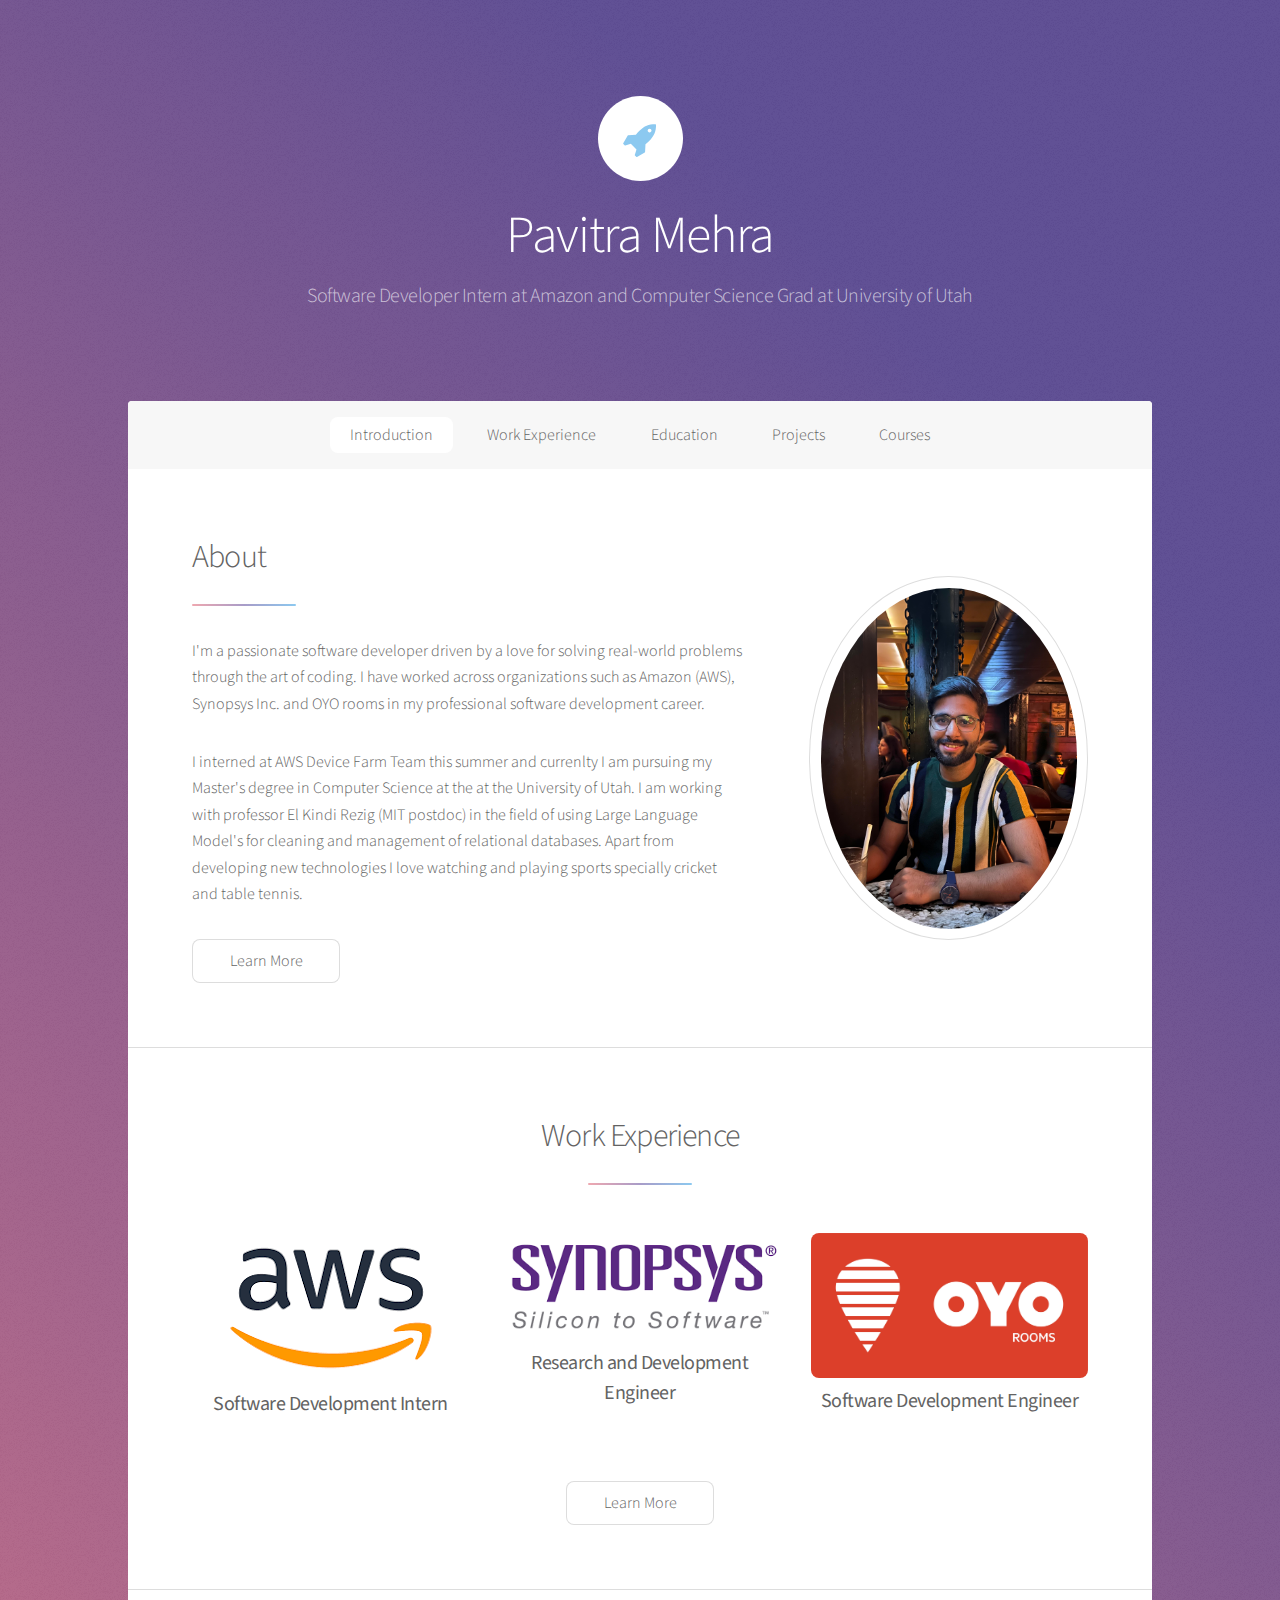
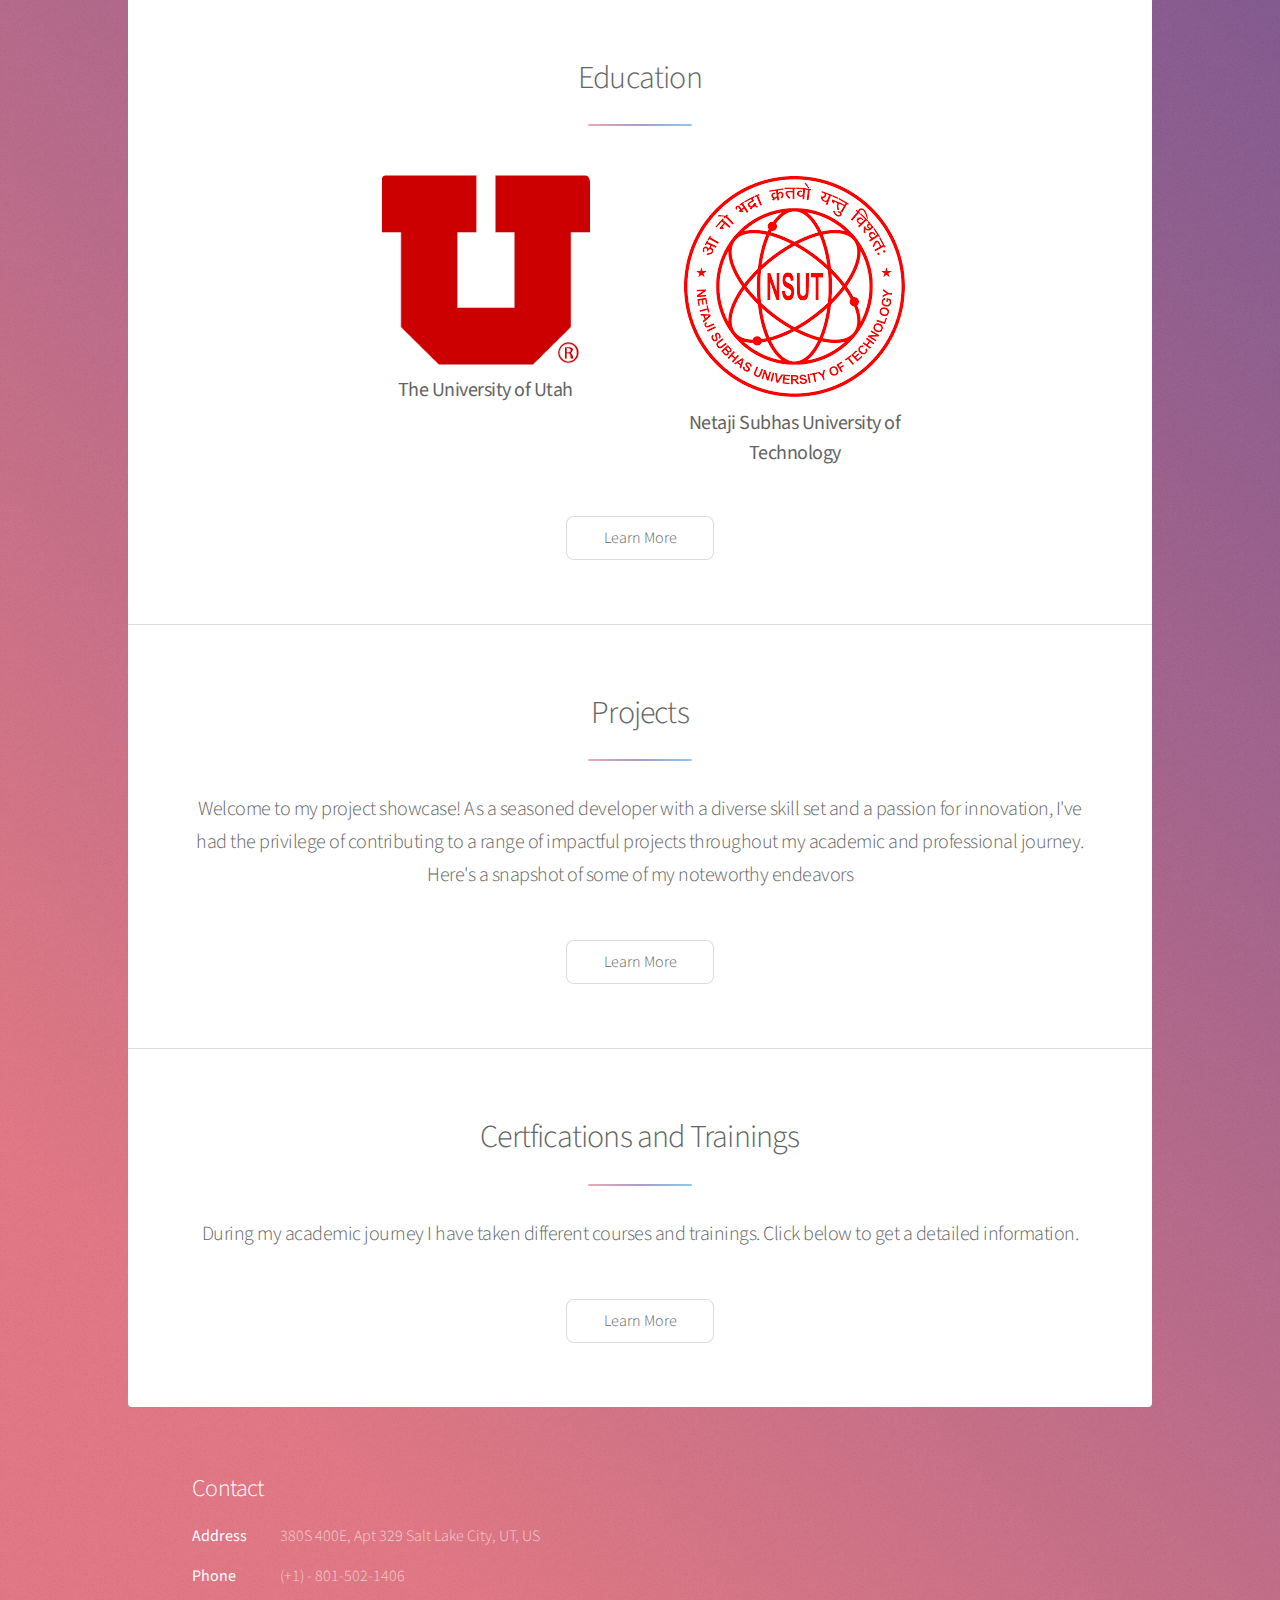
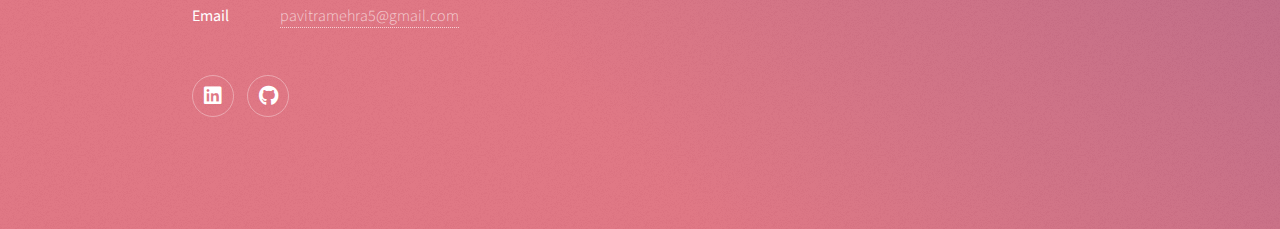
<file: index.html>
<!DOCTYPE HTML>
<!--
	Stellar by HTML5 UP
	html5up.net | @ajlkn
	Free for personal and commercial use under the CCA 3.0 license (html5up.net/license)
-->
<html>
	<head>
		<title>Pavitra Mehra</title>
		<meta charset="utf-8" />
		<meta name="viewport" content="width=device-width, initial-scale=1, user-scalable=no" />
		<link rel="stylesheet" href="assets/css/main.css" />
		<noscript><link rel="stylesheet" href="assets/css/noscript.css" /></noscript>

		<!-- Google tag (gtag.js) -->
<script async src="https://www.googletagmanager.com/gtag/js?id=G-Y9WW12G3NR"></script>
<script>
  window.dataLayer = window.dataLayer || [];
  function gtag(){dataLayer.push(arguments);}
  gtag('js', new Date());

  gtag('config', 'G-Y9WW12G3NR');
</script>
	</head>
	<body class="is-preload">

		<!-- Wrapper -->
			<div id="wrapper">

				<!-- Header -->
					<header id="header" class="alt">
						<span class="logo"><img src="images/logo.svg" alt="" /></span>
						<h1>Pavitra Mehra</h1>
						<p>Software Developer Intern at Amazon and Computer Science Grad at University of Utah<br />
						
					</header>

				<!-- Nav -->
					<nav id="nav">
						<ul>
							<li><a href="#intro" class="active">Introduction</a></li>
							<li><a href="#first">Work Experience</a></li>
							<li><a href="#fourth">Education</a></li>
							<li><a href="#second">Projects</a></li>
							<li><a href="#cta">Courses</a></li>
						</ul>
					</nav>

				<!-- Main -->
					<div id="main">

						<!-- Introduction -->
							<section id="intro" class="main">
								<div class="spotlight">
									<div class="content">
										<header class="major">
											<h2>About</h2>
										</header>
										<p> I'm a passionate software developer driven by a love for solving real-world problems through the art of coding. I have worked across organizations such as Amazon (AWS), Synopsys Inc. and OYO rooms in my professional software development career. </p>
										<p>I interned at AWS Device Farm Team this summer and currenlty I am pursuing my Master's degree in Computer Science at the at the University of Utah. I am working with professor El Kindi Rezig (MIT postdoc) in the field of using Large Language Model's for cleaning and management of relational databases. Apart from developing new technologies I love watching and playing sports specially cricket and table tennis. </p>
										<ul class="actions">
											<li><a href="generic.html" class="button">Learn More</a></li>
										</ul>
									</div>
									<span class="image"><img src="intro.jpeg" alt="" /></span>
								</div>
							</section>

						<!-- First Section -->
							<section id="first" class="main special">
								<header class="major">
									<h2>Work Experience</h2>
								</header>
								<ul class="features">
									<li>
										<span class="image" ><img src="aws.png" style=" width: 100%;" alt="" /></span>
										
										<h3><b>Software Development Intern</b><h3>
									</li> 
									<li>
										<span class="image" ><img src="snps.png" style=" width: 100%;" alt="" /></span>
										
										<h3><b>Research and Development Engineer</b><h3>
									</li> 
									<li>
										<span class="image"><img src="OYO_Rooms_Logo.jpg" style="padding: left 2px;  width: 100%;" alt="" /></span>
										
										<h3><b>Software Development Engineer</b></h3>
									</li>
								</ul>
								<footer class="major">
									<ul class="actions special">
										<li><a href="experience.html" class="button">Learn More</a></li>
									</ul>
								</footer>
							</section>

							<section id="fourth" class="main special">
								<header class="major">
									<h2>Education</h2>
								</header>
								<ul class="features">
									<li>
										<span class="image" ><img src="Uou.png" style=" width: 100%;" alt="" /></span>
										
										<h3><b>The University of Utah</b></h3>
									</li> 
									<li>
										<span class="image"><img src="nsut.png" style="padding: left 2px;  width: 100%;" alt="" /></span>
										
										<h3><b>Netaji Subhas University of Technology</b></h3>
									</li>
								</ul>
								<footer class="major">
									<ul class="actions special">
										<li><a href="generic.html" class="button">Learn More</a></li>
									</ul>
								</footer>
							</section>

						<!-- Second Section -->
							<section id="second" class="main special">
								<header class="major">
									<h2>Projects</h2>
									<p>Welcome to my project showcase! As a seasoned developer with a diverse skill set and a passion for innovation, I've had the privilege of contributing to a range of impactful projects throughout my academic and professional journey. Here's a snapshot of some of my noteworthy endeavors</p>
								</header>
								<footer class="major">
									<ul class="actions special">
										<li><a href="projects.html" class="button">Learn More</a></li>
									</ul>
								</footer>
							</section>

						<!-- Get Started -->
							<section id="cta" class="main special">
								<header class="major">
									<h2>Certfications and Trainings</h2>
									<p>During my academic journey I have taken different courses and trainings. Click below to get a detailed information.</p>
								</header>
								<footer class="major">
									<ul class="actions special">
										<li><a href="trainings.html" class="button">Learn More</a></li>
									</ul>
								</footer>
							</section>

					</div>

				<!-- Footer -->
					<footer id="footer">
						
						<section>
							<h2>Contact</h2>
							<dl class="alt">
								<dt>Address</dt>
								<dd>380S 400E, Apt 329 Salt Lake City, UT, US</dd>
								<dt>Phone</dt>
								<dd>(+1) - 801-502-1406</dd>
								<dt>Email</dt>
								<dd><a href="#">pavitramehra5@gmail.com</a></dd>
							</dl>
							<ul class="icons">
								<li><a href="https://www.linkedin.com/in/pavitra-mehra/" class="icon brands fa-linkedin alt"><span class="label">Linkedin</span></a></li>
								<li><a href="https://github.com/pavitramehra" class="icon brands fa-github alt"><span class="label">GitHub</span></a></li>
							</ul>
						</section>
					</footer>

			</div>

		<!-- Scripts -->
			<script src="assets/js/jquery.min.js"></script>
			<script src="assets/js/jquery.scrollex.min.js"></script>
			<script src="assets/js/jquery.scrolly.min.js"></script>
			<script src="assets/js/browser.min.js"></script>
			<script src="assets/js/breakpoints.min.js"></script>
			<script src="assets/js/util.js"></script>
			<script src="assets/js/main.js"></script>

	</body>
</html>
</file>
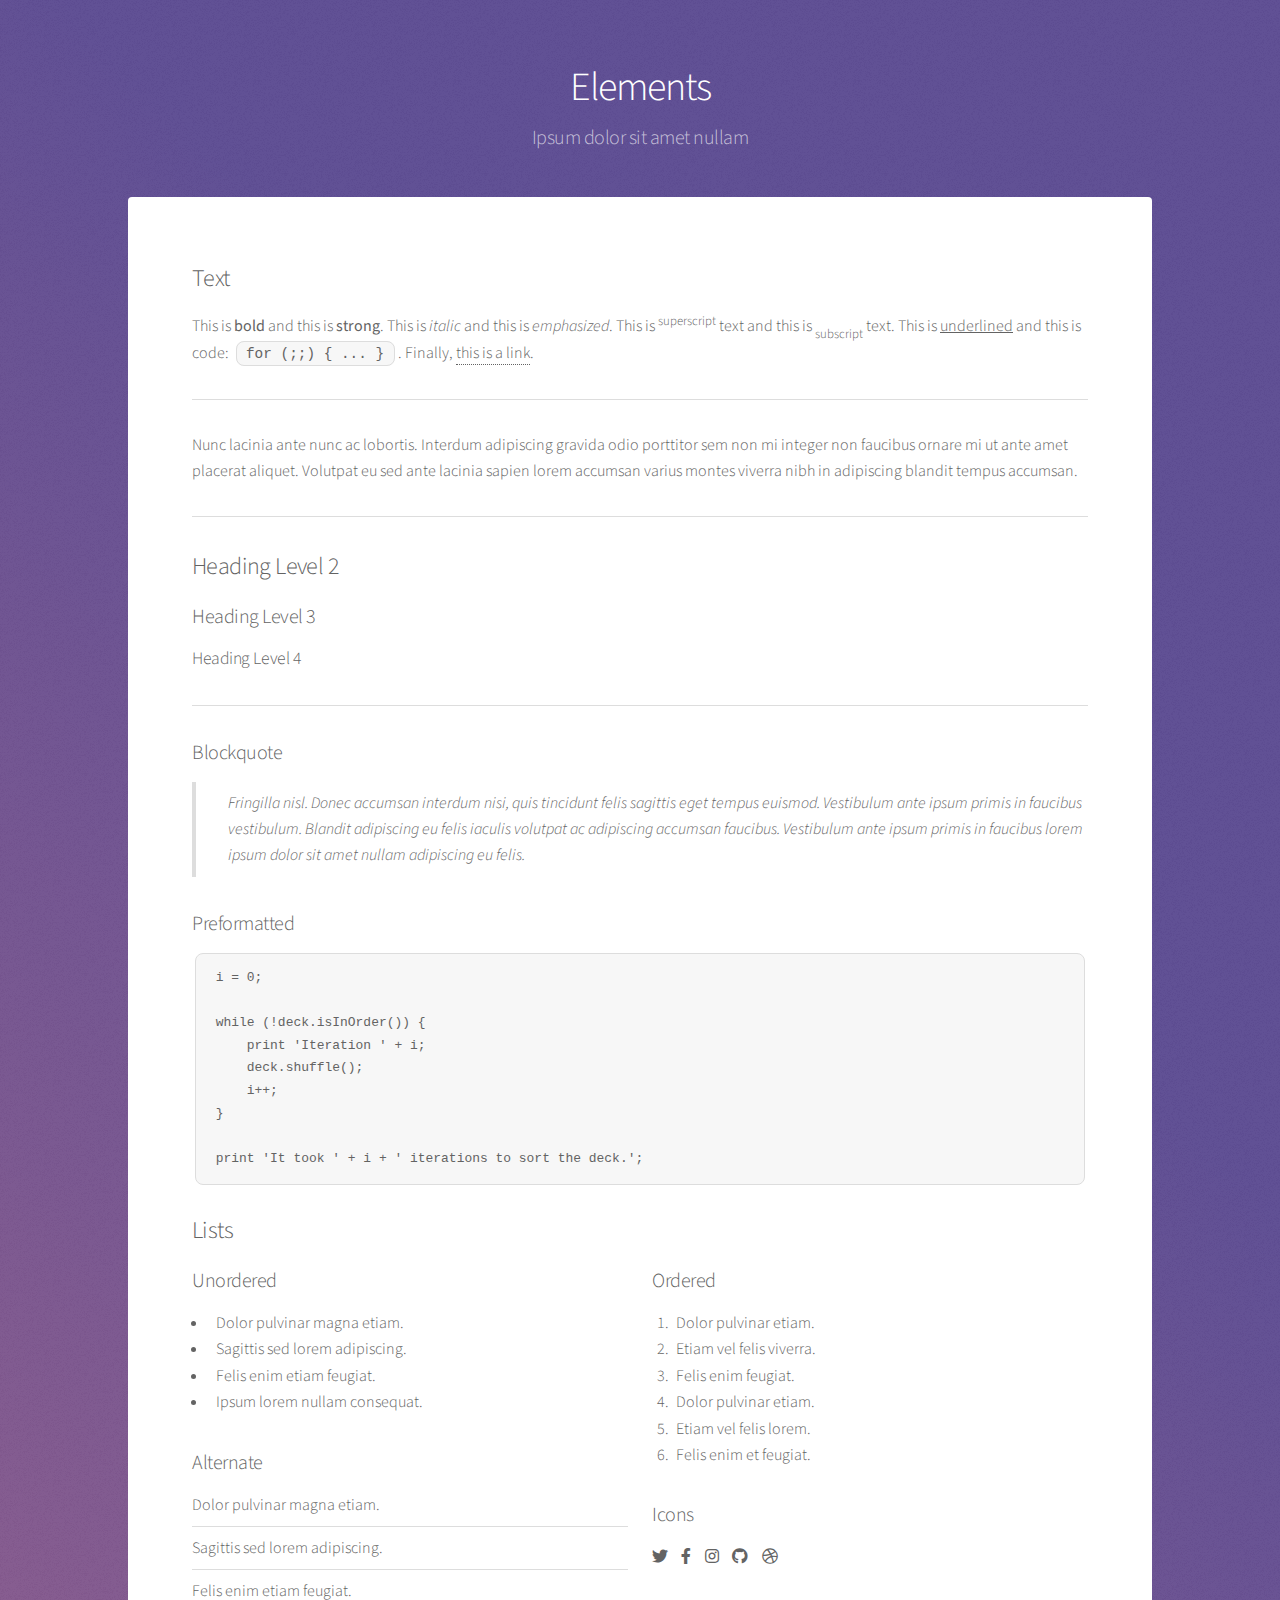
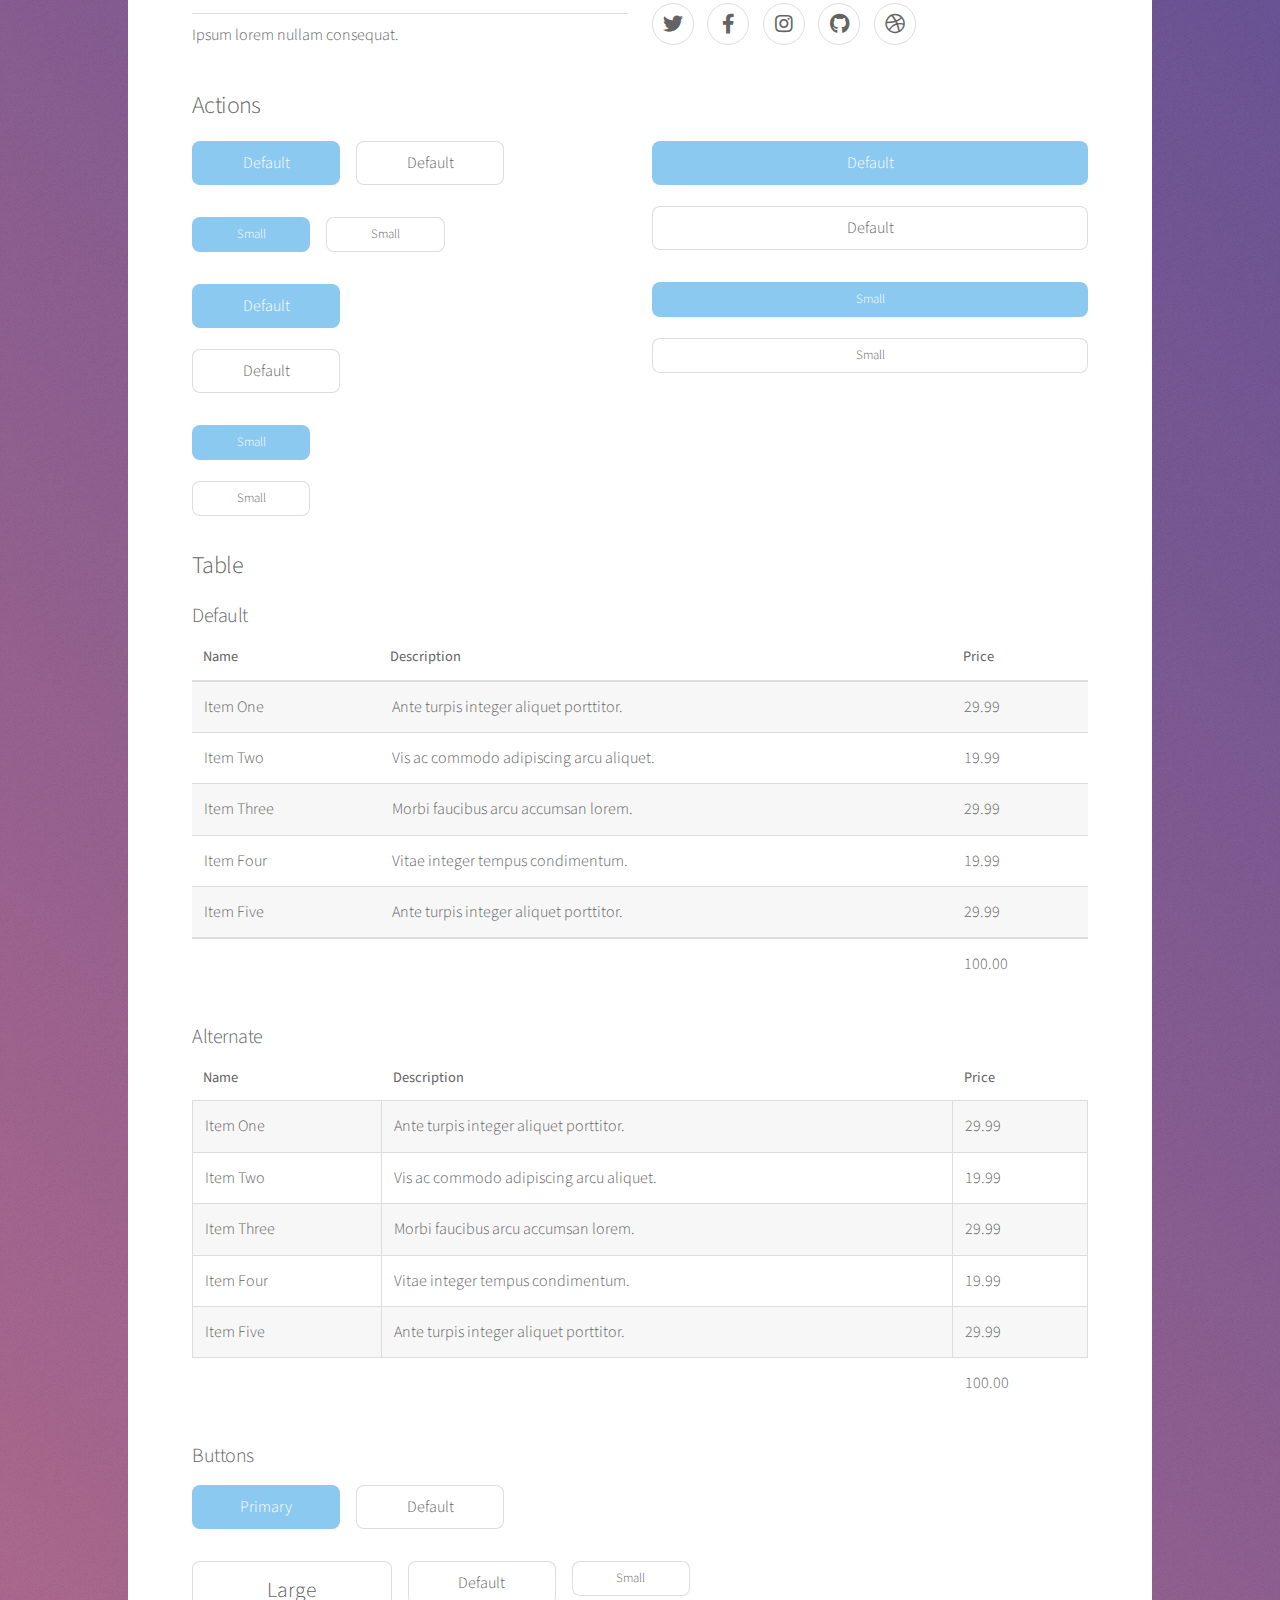
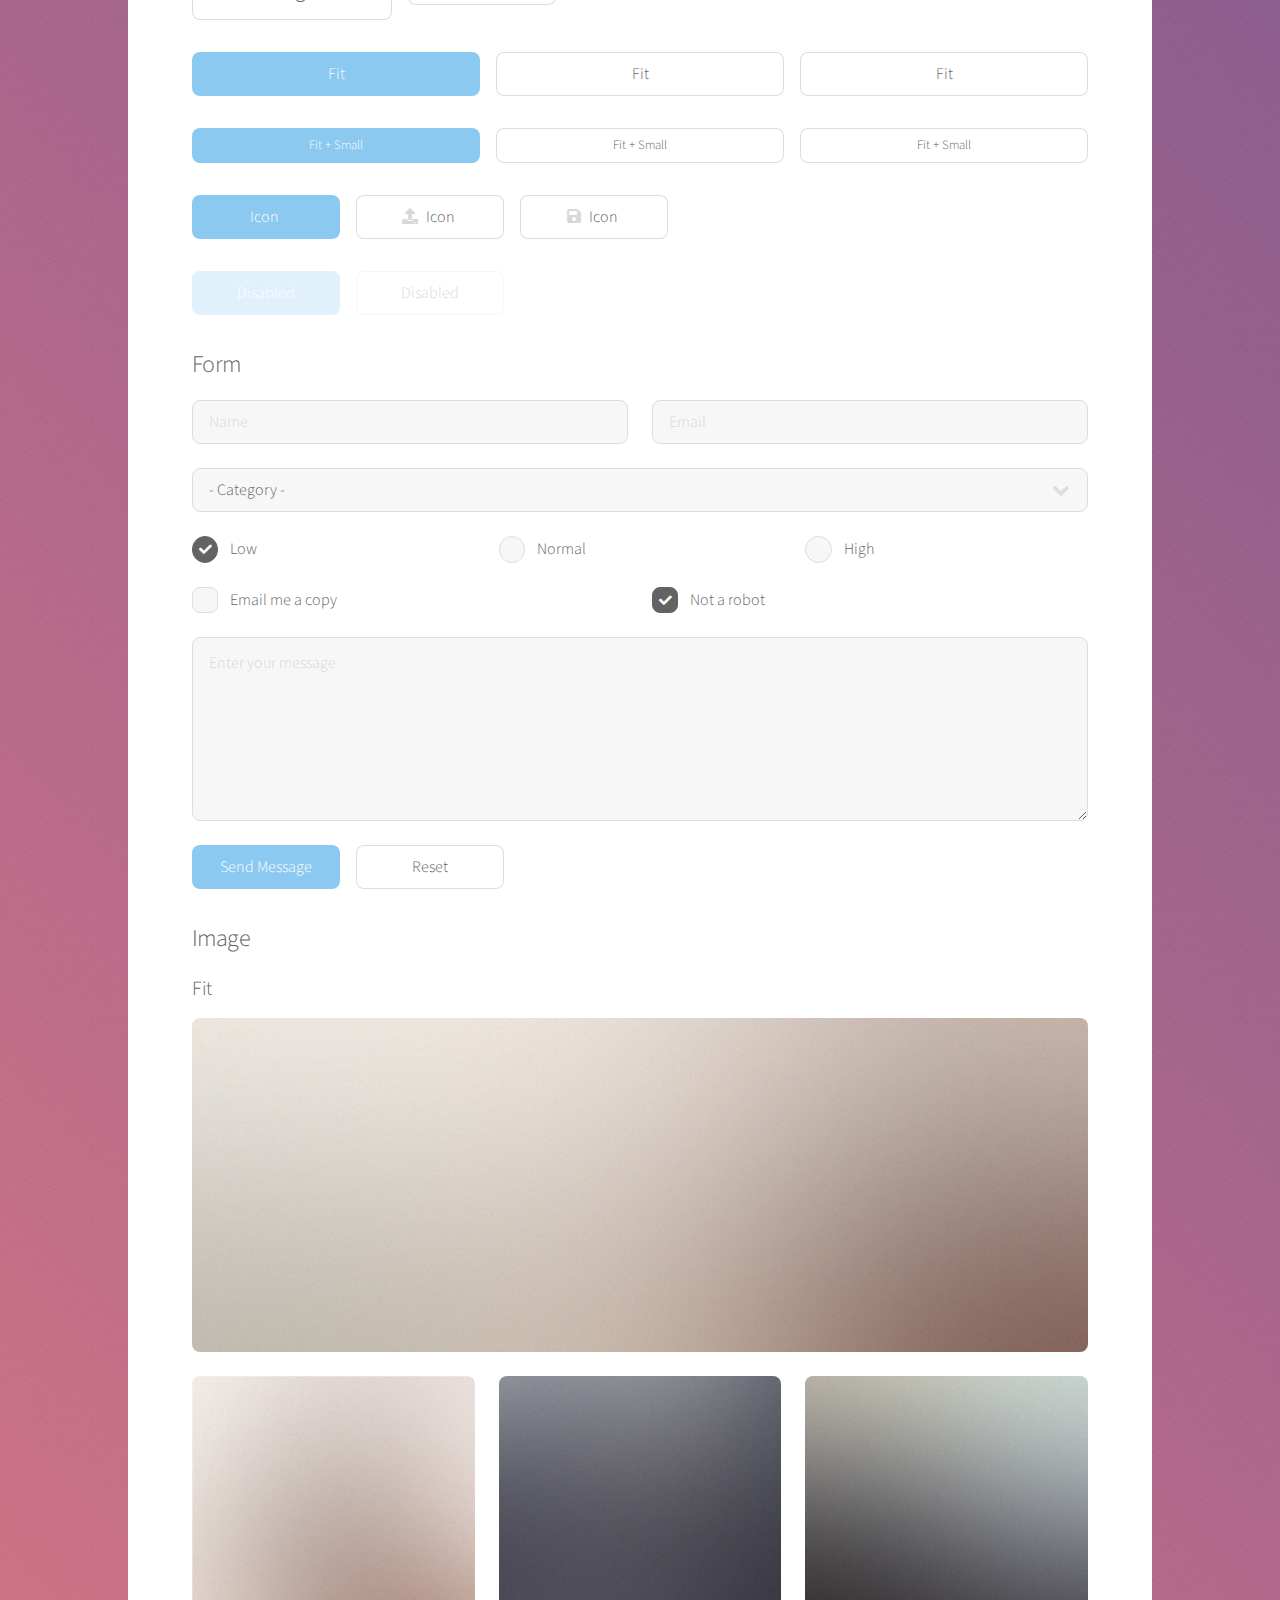
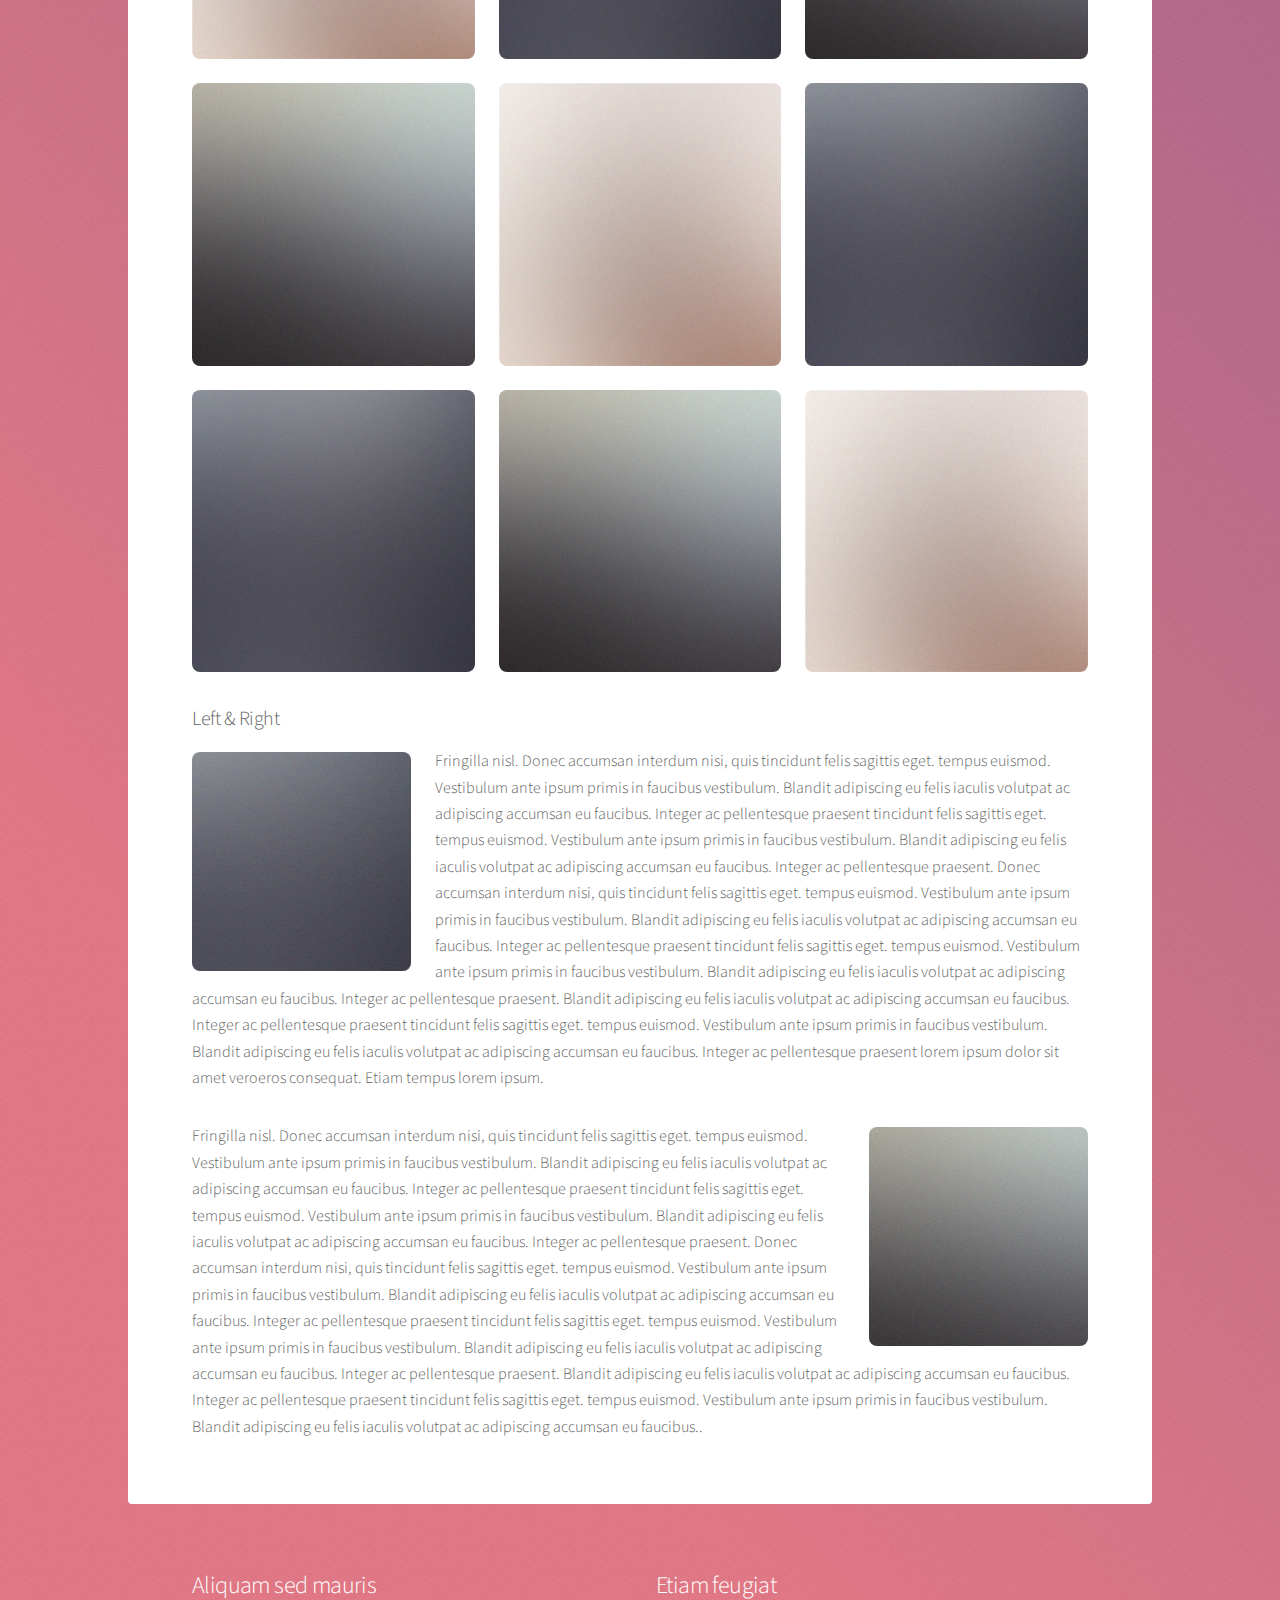
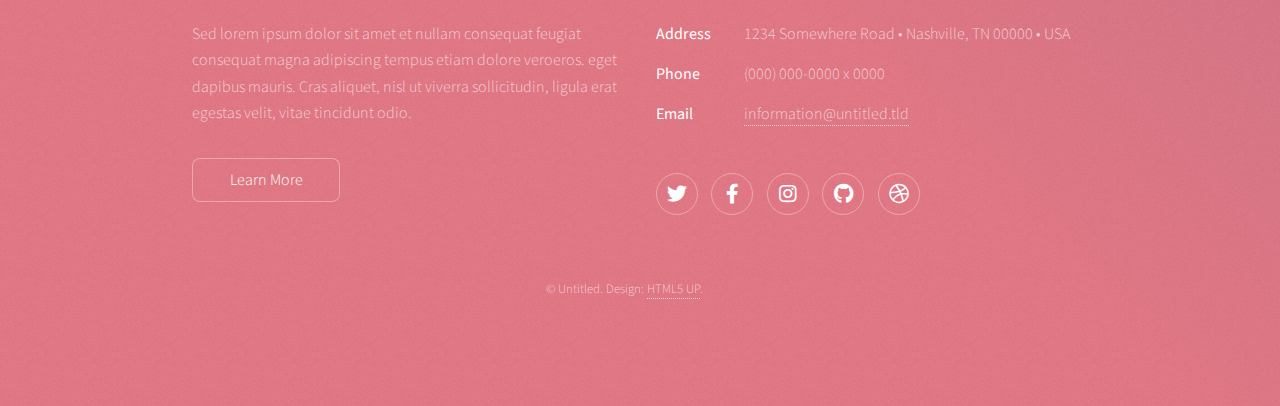
<file: elements.html>
<!DOCTYPE HTML>
<!--
	Stellar by HTML5 UP
	html5up.net | @ajlkn
	Free for personal and commercial use under the CCA 3.0 license (html5up.net/license)
-->
<html>
	<head>
		<title>Elements - Stellar by HTML5 UP</title>
		<meta charset="utf-8" />
		<meta name="viewport" content="width=device-width, initial-scale=1, user-scalable=no" />
		<link rel="stylesheet" href="assets/css/main.css" />
		<noscript><link rel="stylesheet" href="assets/css/noscript.css" /></noscript>
	</head>
	<body class="is-preload">

		<!-- Wrapper -->
			<div id="wrapper">

				<!-- Header -->
					<header id="header">
						<h1>Elements</h1>
						<p>Ipsum dolor sit amet nullam</p>
					</header>

				<!-- Main -->
					<div id="main">

						<!-- Content -->
							<section id="content" class="main">

								<!-- Text -->
									<section>
										<h2>Text</h2>
										<p>This is <b>bold</b> and this is <strong>strong</strong>. This is <i>italic</i> and this is <em>emphasized</em>.
										This is <sup>superscript</sup> text and this is <sub>subscript</sub> text.
										This is <u>underlined</u> and this is code: <code>for (;;) { ... }</code>. Finally, <a href="#">this is a link</a>.</p>
										<hr />
										<p>Nunc lacinia ante nunc ac lobortis. Interdum adipiscing gravida odio porttitor sem non mi integer non faucibus ornare mi ut ante amet placerat aliquet. Volutpat eu sed ante lacinia sapien lorem accumsan varius montes viverra nibh in adipiscing blandit tempus accumsan.</p>
										<hr />
										<h2>Heading Level 2</h2>
										<h3>Heading Level 3</h3>
										<h4>Heading Level 4</h4>
										<hr />
										<h3>Blockquote</h3>
										<blockquote>Fringilla nisl. Donec accumsan interdum nisi, quis tincidunt felis sagittis eget tempus euismod. Vestibulum ante ipsum primis in faucibus vestibulum. Blandit adipiscing eu felis iaculis volutpat ac adipiscing accumsan faucibus. Vestibulum ante ipsum primis in faucibus lorem ipsum dolor sit amet nullam adipiscing eu felis.</blockquote>
										<h3>Preformatted</h3>
										<pre><code>i = 0;

while (!deck.isInOrder()) {
    print 'Iteration ' + i;
    deck.shuffle();
    i++;
}

print 'It took ' + i + ' iterations to sort the deck.';</code></pre>
									</section>

								<!-- Lists -->
									<section>
										<h2>Lists</h2>
										<div class="row">
											<div class="col-6 col-12-medium">
												<h3>Unordered</h3>
												<ul>
													<li>Dolor pulvinar magna etiam.</li>
													<li>Sagittis sed lorem adipiscing.</li>
													<li>Felis enim etiam feugiat.</li>
													<li>Ipsum lorem nullam consequat.</li>
												</ul>
												<h3>Alternate</h3>
												<ul class="alt">
													<li>Dolor pulvinar magna etiam.</li>
													<li>Sagittis sed lorem adipiscing.</li>
													<li>Felis enim etiam feugiat.</li>
													<li>Ipsum lorem nullam consequat.</li>
												</ul>
											</div>
											<div class="col-6 col-12-medium">
												<h3>Ordered</h3>
												<ol>
													<li>Dolor pulvinar etiam.</li>
													<li>Etiam vel felis viverra.</li>
													<li>Felis enim feugiat.</li>
													<li>Dolor pulvinar etiam.</li>
													<li>Etiam vel felis lorem.</li>
													<li>Felis enim et feugiat.</li>
												</ol>
												<h3>Icons</h3>
												<ul class="icons">
													<li><a href="#" class="icon brands fa-twitter"><span class="label">Twitter</span></a></li>
													<li><a href="#" class="icon brands fa-facebook-f"><span class="label">Facebook</span></a></li>
													<li><a href="#" class="icon brands fa-instagram"><span class="label">Instagram</span></a></li>
													<li><a href="#" class="icon brands fa-github"><span class="label">GitHub</span></a></li>
													<li><a href="#" class="icon brands fa-dribbble"><span class="label">Dribbble</span></a></li>
												</ul>
												<ul class="icons">
													<li><a href="#" class="icon brands alt fa-twitter"><span class="label">Twitter</span></a></li>
													<li><a href="#" class="icon brands alt fa-facebook-f"><span class="label">Facebook</span></a></li>
													<li><a href="#" class="icon brands alt fa-instagram"><span class="label">Instagram</span></a></li>
													<li><a href="#" class="icon brands alt fa-github"><span class="label">GitHub</span></a></li>
													<li><a href="#" class="icon brands alt fa-dribbble"><span class="label">Dribbble</span></a></li>
												</ul>
											</div>
										</div>
										<h2>Actions</h2>
										<div class="row">
											<div class="col-6 col-12-medium">
												<ul class="actions">
													<li><a href="#" class="button primary">Default</a></li>
													<li><a href="#" class="button">Default</a></li>
												</ul>
												<ul class="actions small">
													<li><a href="#" class="button primary small">Small</a></li>
													<li><a href="#" class="button small">Small</a></li>
												</ul>
												<ul class="actions stacked">
													<li><a href="#" class="button primary">Default</a></li>
													<li><a href="#" class="button">Default</a></li>
												</ul>
												<ul class="actions stacked">
													<li><a href="#" class="button primary small">Small</a></li>
													<li><a href="#" class="button small">Small</a></li>
												</ul>
											</div>
											<div class="col-6 col-12-medium">
												<ul class="actions stacked">
													<li><a href="#" class="button primary fit">Default</a></li>
													<li><a href="#" class="button fit">Default</a></li>
												</ul>
												<ul class="actions stacked">
													<li><a href="#" class="button primary small fit">Small</a></li>
													<li><a href="#" class="button small fit">Small</a></li>
												</ul>
											</div>
										</div>
									</section>

								<!-- Table -->
									<section>
										<h2>Table</h2>
										<h3>Default</h3>
										<div class="table-wrapper">
											<table>
												<thead>
													<tr>
														<th>Name</th>
														<th>Description</th>
														<th>Price</th>
													</tr>
												</thead>
												<tbody>
													<tr>
														<td>Item One</td>
														<td>Ante turpis integer aliquet porttitor.</td>
														<td>29.99</td>
													</tr>
													<tr>
														<td>Item Two</td>
														<td>Vis ac commodo adipiscing arcu aliquet.</td>
														<td>19.99</td>
													</tr>
													<tr>
														<td>Item Three</td>
														<td> Morbi faucibus arcu accumsan lorem.</td>
														<td>29.99</td>
													</tr>
													<tr>
														<td>Item Four</td>
														<td>Vitae integer tempus condimentum.</td>
														<td>19.99</td>
													</tr>
													<tr>
														<td>Item Five</td>
														<td>Ante turpis integer aliquet porttitor.</td>
														<td>29.99</td>
													</tr>
												</tbody>
												<tfoot>
													<tr>
														<td colspan="2"></td>
														<td>100.00</td>
													</tr>
												</tfoot>
											</table>
										</div>

										<h3>Alternate</h3>
										<div class="table-wrapper">
											<table class="alt">
												<thead>
													<tr>
														<th>Name</th>
														<th>Description</th>
														<th>Price</th>
													</tr>
												</thead>
												<tbody>
													<tr>
														<td>Item One</td>
														<td>Ante turpis integer aliquet porttitor.</td>
														<td>29.99</td>
													</tr>
													<tr>
														<td>Item Two</td>
														<td>Vis ac commodo adipiscing arcu aliquet.</td>
														<td>19.99</td>
													</tr>
													<tr>
														<td>Item Three</td>
														<td> Morbi faucibus arcu accumsan lorem.</td>
														<td>29.99</td>
													</tr>
													<tr>
														<td>Item Four</td>
														<td>Vitae integer tempus condimentum.</td>
														<td>19.99</td>
													</tr>
													<tr>
														<td>Item Five</td>
														<td>Ante turpis integer aliquet porttitor.</td>
														<td>29.99</td>
													</tr>
												</tbody>
												<tfoot>
													<tr>
														<td colspan="2"></td>
														<td>100.00</td>
													</tr>
												</tfoot>
											</table>
										</div>
									</section>

								<!-- Buttons -->
									<section>
										<h3>Buttons</h3>
										<ul class="actions">
											<li><a href="#" class="button primary">Primary</a></li>
											<li><a href="#" class="button">Default</a></li>
										</ul>
										<ul class="actions">
											<li><a href="#" class="button large">Large</a></li>
											<li><a href="#" class="button">Default</a></li>
											<li><a href="#" class="button small">Small</a></li>
										</ul>
										<ul class="actions fit">
											<li><a href="#" class="button primary fit">Fit</a></li>
											<li><a href="#" class="button fit">Fit</a></li>
											<li><a href="#" class="button fit">Fit</a></li>
										</ul>
										<ul class="actions fit small">
											<li><a href="#" class="button primary fit small">Fit + Small</a></li>
											<li><a href="#" class="button fit small">Fit + Small</a></li>
											<li><a href="#" class="button fit small">Fit + Small</a></li>
										</ul>
										<ul class="actions">
											<li><a href="#" class="button primary icon solidfa-download">Icon</a></li>
											<li><a href="#" class="button icon solid fa-upload">Icon</a></li>
											<li><a href="#" class="button icon solid fa-save">Icon</a></li>
										</ul>
										<ul class="actions">
											<li><span class="button primary disabled">Disabled</span></li>
											<li><span class="button disabled">Disabled</span></li>
										</ul>
									</section>

								<!-- Form -->
									<section>
										<h2>Form</h2>
										<form method="post" action="#">
											<div class="row gtr-uniform">
												<div class="col-6 col-12-xsmall">
													<input type="text" name="demo-name" id="demo-name" value="" placeholder="Name" />
												</div>
												<div class="col-6 col-12-xsmall">
													<input type="email" name="demo-email" id="demo-email" value="" placeholder="Email" />
												</div>
												<div class="col-12">
													<select name="demo-category" id="demo-category">
														<option value="">- Category -</option>
														<option value="1">Manufacturing</option>
														<option value="1">Shipping</option>
														<option value="1">Administration</option>
														<option value="1">Human Resources</option>
													</select>
												</div>
												<div class="col-4 col-12-small">
													<input type="radio" id="demo-priority-low" name="demo-priority" checked>
													<label for="demo-priority-low">Low</label>
												</div>
												<div class="col-4 col-12-small">
													<input type="radio" id="demo-priority-normal" name="demo-priority">
													<label for="demo-priority-normal">Normal</label>
												</div>
												<div class="col-4 col-12-small">
													<input type="radio" id="demo-priority-high" name="demo-priority">
													<label for="demo-priority-high">High</label>
												</div>
												<div class="col-6 col-12-small">
													<input type="checkbox" id="demo-copy" name="demo-copy">
													<label for="demo-copy">Email me a copy</label>
												</div>
												<div class="col-6 col-12-small">
													<input type="checkbox" id="demo-human" name="demo-human" checked>
													<label for="demo-human">Not a robot</label>
												</div>
												<div class="col-12">
													<textarea name="demo-message" id="demo-message" placeholder="Enter your message" rows="6"></textarea>
												</div>
												<div class="col-12">
													<ul class="actions">
														<li><input type="submit" value="Send Message" class="primary" /></li>
														<li><input type="reset" value="Reset" /></li>
													</ul>
												</div>
											</div>
										</form>
									</section>

								<!-- Image -->
									<section>
										<h2>Image</h2>
										<h3>Fit</h3>
										<div class="box alt">
											<div class="row gtr-uniform">
												<div class="col-12"><span class="image fit"><img src="images/pic04.jpg" alt="" /></span></div>
												<div class="col-4"><span class="image fit"><img src="images/pic01.jpg" alt="" /></span></div>
												<div class="col-4"><span class="image fit"><img src="images/pic02.jpg" alt="" /></span></div>
												<div class="col-4"><span class="image fit"><img src="images/pic03.jpg" alt="" /></span></div>
												<div class="col-4"><span class="image fit"><img src="images/pic03.jpg" alt="" /></span></div>
												<div class="col-4"><span class="image fit"><img src="images/pic01.jpg" alt="" /></span></div>
												<div class="col-4"><span class="image fit"><img src="images/pic02.jpg" alt="" /></span></div>
												<div class="col-4"><span class="image fit"><img src="images/pic02.jpg" alt="" /></span></div>
												<div class="col-4"><span class="image fit"><img src="images/pic03.jpg" alt="" /></span></div>
												<div class="col-4"><span class="image fit"><img src="images/pic01.jpg" alt="" /></span></div>
											</div>
										</div>
										<h3>Left &amp; Right</h3>
										<p><span class="image left"><img src="images/pic05.jpg" alt="" /></span>Fringilla nisl. Donec accumsan interdum nisi, quis tincidunt felis sagittis eget. tempus euismod. Vestibulum ante ipsum primis in faucibus vestibulum. Blandit adipiscing eu felis iaculis volutpat ac adipiscing accumsan eu faucibus. Integer ac pellentesque praesent tincidunt felis sagittis eget. tempus euismod. Vestibulum ante ipsum primis in faucibus vestibulum. Blandit adipiscing eu felis iaculis volutpat ac adipiscing accumsan eu faucibus. Integer ac pellentesque praesent. Donec accumsan interdum nisi, quis tincidunt felis sagittis eget. tempus euismod. Vestibulum ante ipsum primis in faucibus vestibulum. Blandit adipiscing eu felis iaculis volutpat ac adipiscing accumsan eu faucibus. Integer ac pellentesque praesent tincidunt felis sagittis eget. tempus euismod. Vestibulum ante ipsum primis in faucibus vestibulum. Blandit adipiscing eu felis iaculis volutpat ac adipiscing accumsan eu faucibus. Integer ac pellentesque praesent. Blandit adipiscing eu felis iaculis volutpat ac adipiscing accumsan eu faucibus. Integer ac pellentesque praesent tincidunt felis sagittis eget. tempus euismod. Vestibulum ante ipsum primis in faucibus vestibulum. Blandit adipiscing eu felis iaculis volutpat ac adipiscing accumsan eu faucibus. Integer ac pellentesque praesent lorem ipsum dolor sit amet veroeros consequat. Etiam tempus lorem ipsum.</p>
										<p><span class="image right"><img src="images/pic06.jpg" alt="" /></span>Fringilla nisl. Donec accumsan interdum nisi, quis tincidunt felis sagittis eget. tempus euismod. Vestibulum ante ipsum primis in faucibus vestibulum. Blandit adipiscing eu felis iaculis volutpat ac adipiscing accumsan eu faucibus. Integer ac pellentesque praesent tincidunt felis sagittis eget. tempus euismod. Vestibulum ante ipsum primis in faucibus vestibulum. Blandit adipiscing eu felis iaculis volutpat ac adipiscing accumsan eu faucibus. Integer ac pellentesque praesent. Donec accumsan interdum nisi, quis tincidunt felis sagittis eget. tempus euismod. Vestibulum ante ipsum primis in faucibus vestibulum. Blandit adipiscing eu felis iaculis volutpat ac adipiscing accumsan eu faucibus. Integer ac pellentesque praesent tincidunt felis sagittis eget. tempus euismod. Vestibulum ante ipsum primis in faucibus vestibulum. Blandit adipiscing eu felis iaculis volutpat ac adipiscing accumsan eu faucibus. Integer ac pellentesque praesent. Blandit adipiscing eu felis iaculis volutpat ac adipiscing accumsan eu faucibus. Integer ac pellentesque praesent tincidunt felis sagittis eget. tempus euismod. Vestibulum ante ipsum primis in faucibus vestibulum. Blandit adipiscing eu felis iaculis volutpat ac adipiscing accumsan eu faucibus..</p>
									</section>

							</section>

					</div>

				<!-- Footer -->
					<footer id="footer">
						<section>
							<h2>Aliquam sed mauris</h2>
							<p>Sed lorem ipsum dolor sit amet et nullam consequat feugiat consequat magna adipiscing tempus etiam dolore veroeros. eget dapibus mauris. Cras aliquet, nisl ut viverra sollicitudin, ligula erat egestas velit, vitae tincidunt odio.</p>
							<ul class="actions">
								<li><a href="#" class="button">Learn More</a></li>
							</ul>
						</section>
						<section>
							<h2>Etiam feugiat</h2>
							<dl class="alt">
								<dt>Address</dt>
								<dd>1234 Somewhere Road &bull; Nashville, TN 00000 &bull; USA</dd>
								<dt>Phone</dt>
								<dd>(000) 000-0000 x 0000</dd>
								<dt>Email</dt>
								<dd><a href="#">information@untitled.tld</a></dd>
							</dl>
							<ul class="icons">
								<li><a href="#" class="icon brands fa-twitter alt"><span class="label">Twitter</span></a></li>
								<li><a href="#" class="icon brands fa-facebook-f alt"><span class="label">Facebook</span></a></li>
								<li><a href="#" class="icon brands fa-instagram alt"><span class="label">Instagram</span></a></li>
								<li><a href="#" class="icon brands fa-github alt"><span class="label">GitHub</span></a></li>
								<li><a href="#" class="icon brands fa-dribbble alt"><span class="label">Dribbble</span></a></li>
							</ul>
						</section>
						<p class="copyright">&copy; Untitled. Design: <a href="https://html5up.net">HTML5 UP</a>.</p>
					</footer>

			</div>

		<!-- Scripts -->
			<script src="assets/js/jquery.min.js"></script>
			<script src="assets/js/jquery.scrollex.min.js"></script>
			<script src="assets/js/jquery.scrolly.min.js"></script>
			<script src="assets/js/browser.min.js"></script>
			<script src="assets/js/breakpoints.min.js"></script>
			<script src="assets/js/util.js"></script>
			<script src="assets/js/main.js"></script>

	</body>
</html>
</file>
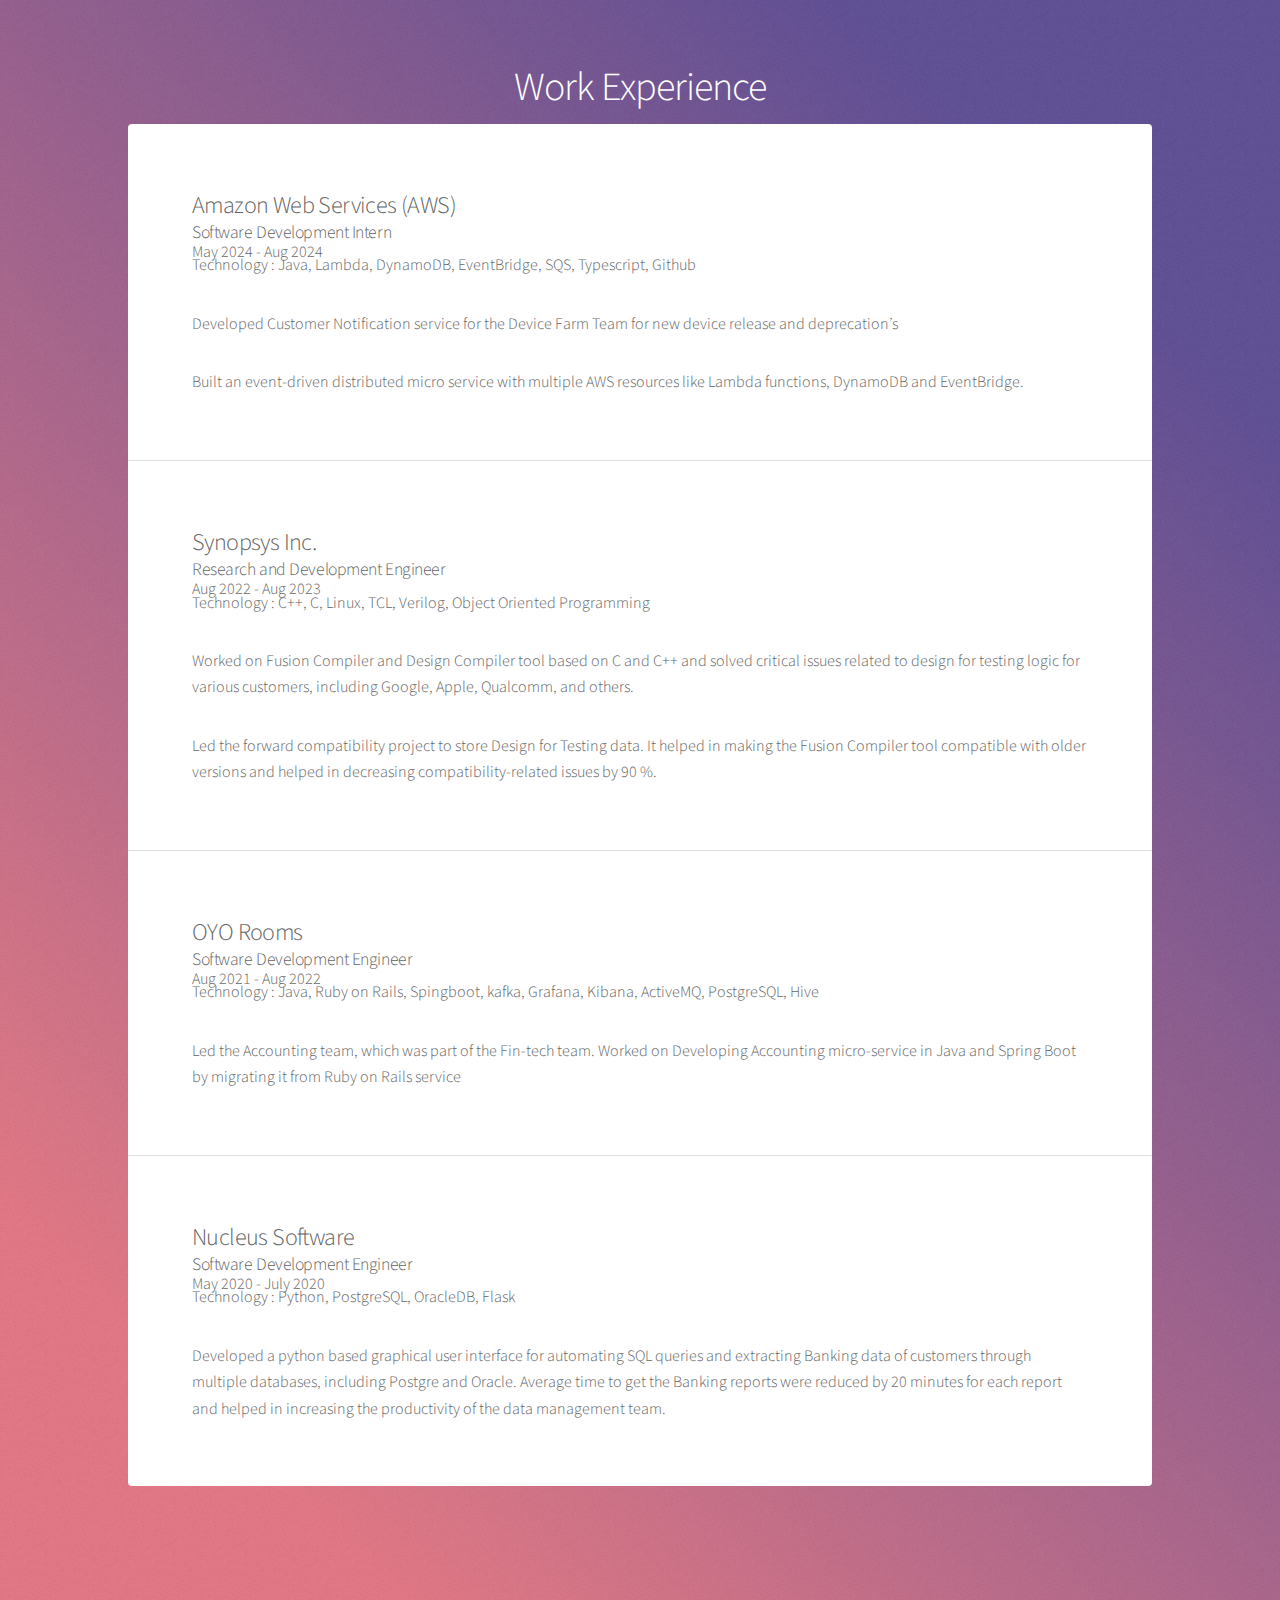
<file: experience.html>
<!DOCTYPE HTML>
<!--
	Stellar by HTML5 UP
	html5up.net | @ajlkn
	Free for personal and commercial use under the CCA 3.0 license (html5up.net/license)
-->
<html>
	<head>
		<title>Generic - Stellar by HTML5 UP</title>
		<meta charset="utf-8" />
		<meta name="viewport" content="width=device-width, initial-scale=1, user-scalable=no" />
		<link rel="stylesheet" href="assets/css/main.css" />
		<noscript><link rel="stylesheet" href="assets/css/noscript.css" /></noscript>
	</head>
	<body class="is-preload">

		<!-- Wrapper -->
			<div id="wrapper">

				<!-- Header -->
					<header id="header">
						<h1>Work Experience</h1>
					
					</header>

				<!-- Main -->
					<div id="main">

						<!-- Content -->
						<section id="content" class="main">
								
							<h2>Amazon Web Services (AWS)</h2>
							<h4 style="margin-top: -20px;">Software Development Intern</h4>
							<p style="margin-top: -20px;">May 2024 - Aug 2024</p>
							<p style="margin-top: -45px;">Technology : Java, Lambda, DynamoDB, EventBridge, SQS, Typescript, Github </p>
							<p>Developed Customer Notification service for the Device Farm Team for new device release and deprecation’s
							<p>Built an event-driven distributed micro service with multiple AWS resources like Lambda functions, DynamoDB
								and EventBridge.</p>
							
						</section>

							<section id="content" class="main">
								
								<h2>Synopsys Inc.</h2>
                                <h4 style="margin-top: -20px;">Research and Development Engineer</h4>
                                <p style="margin-top: -20px;">Aug 2022 - Aug 2023</p>
                                <p style="margin-top: -45px;">Technology : C++, C, Linux, TCL, Verilog, Object Oriented Programming</p>
                                <p>Worked on Fusion Compiler and Design Compiler tool based on C and C++ and solved critical issues related to
                                    design for testing logic for various customers, including Google, Apple, Qualcomm, and others.
                                <p>Led the forward compatibility project to store Design for Testing data. It helped in making the Fusion Compiler
                                    tool compatible with older versions and helped in decreasing compatibility-related issues by 90 %.</p>
								
							</section>


                            <section id="content" class="main">
                                
								<h2>OYO Rooms</h2>
                                <h4 style="margin-top: -20px;">Software Development Engineer</h4>
                                <p style="margin-top: -20px;">Aug 2021 - Aug 2022</p>
                                <p style="margin-top: -45px;">Technology : Java, Ruby on Rails, Spingboot, kafka, Grafana, Kibana, ActiveMQ, PostgreSQL, Hive</p>
                                <p> Led the Accounting team, which was part of the Fin-tech team. Worked on Developing Accounting micro-service
                                    in Java and Spring Boot by migrating it from Ruby on Rails service
                                    </p>
							</section>

                            <section id="content" class="main">
								
								<h2>Nucleus Software</h2>
                                <h4 style="margin-top: -20px;">Software Development Engineer</h4>
                                <p style="margin-top: -20px;">May 2020 - July 2020</p>
                                <p style="margin-top: -45px;">Technology : Python, PostgreSQL, OracleDB, Flask</p>
                                <p>Developed a python based graphical user interface for automating SQL queries and extracting Banking data of
                                    customers through multiple databases, including Postgre and Oracle.
                                    Average time to get the Banking reports were reduced by 20 minutes for each report and helped in increasing the
                                    productivity of the data management team.
                                    </p>
							</section>

					</div>


                    

				<!-- Footer -->
					<footer id="footer">
						
					</footer>

			</div>

		<!-- Scripts -->
			<script src="assets/js/jquery.min.js"></script>
			<script src="assets/js/jquery.scrollex.min.js"></script>
			<script src="assets/js/jquery.scrolly.min.js"></script>
			<script src="assets/js/browser.min.js"></script>
			<script src="assets/js/breakpoints.min.js"></script>
			<script src="assets/js/util.js"></script>
			<script src="assets/js/main.js"></script>

	</body>
</html>
</file>
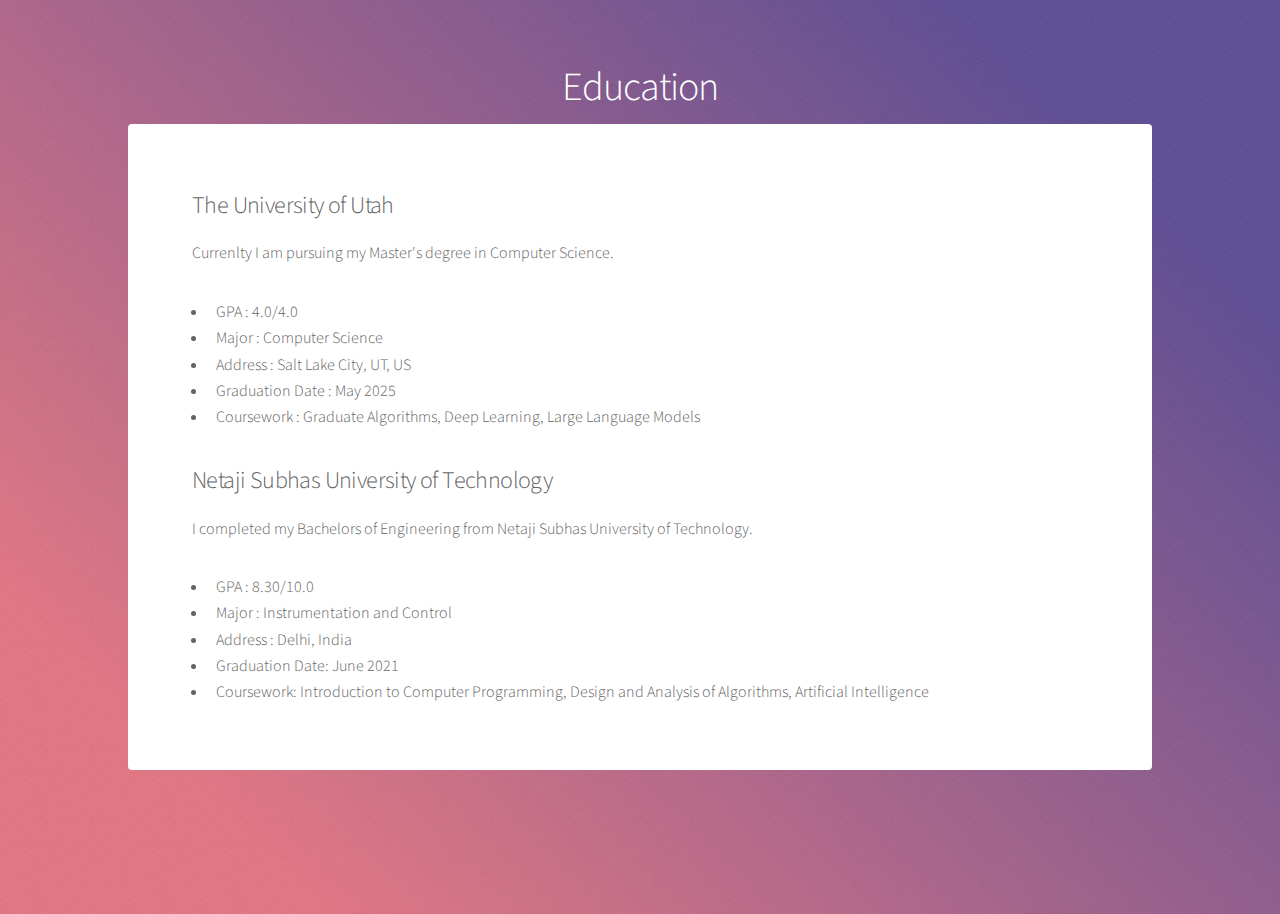
<file: generic.html>
<!DOCTYPE HTML>
<!--
	Stellar by HTML5 UP
	html5up.net | @ajlkn
	Free for personal and commercial use under the CCA 3.0 license (html5up.net/license)
-->
<html>
	<head>
		<title>Generic - Stellar by HTML5 UP</title>
		<meta charset="utf-8" />
		<meta name="viewport" content="width=device-width, initial-scale=1, user-scalable=no" />
		<link rel="stylesheet" href="assets/css/main.css" />
		<noscript><link rel="stylesheet" href="assets/css/noscript.css" /></noscript>
	</head>
	<body class="is-preload">

		<!-- Wrapper -->
			<div id="wrapper">

				<!-- Header -->
					<header id="header">
						<h1>Education</h1>
					
					</header>

				<!-- Main -->
					<div id="main">

						<!-- Content -->
							<section id="content" class="main">
								
								<h2>The University of Utah</h2>
								<p> Currenlty I am pursuing my Master's degree in Computer Science.</p>
								<ul>
									<li>GPA : 4.0/4.0</li>
									<li> Major : Computer Science </li>
									<li>Address : Salt Lake City, UT, US</li>
									<li>Graduation Date : May 2025</li>
									<li>Coursework : Graduate Algorithms, Deep Learning, Large Language Models</li>
	
								</ul>
								<h2>Netaji Subhas University of Technology</h2>
								<p>I completed my Bachelors of Engineering from Netaji Subhas University of Technology.</p>
								<ul>
									<li>GPA : 8.30/10.0</li>
									<li> Major : Instrumentation and Control </li>
									<li>Address : Delhi, India</li>
									<li>Graduation Date: June 2021</li>
									<li>Coursework: Introduction to Computer Programming, Design and Analysis of Algorithms, Artificial Intelligence</li>
							</section>

					</div>

				<!-- Footer -->
					<footer id="footer">
						
					</footer>

			</div>

		<!-- Scripts -->
			<script src="assets/js/jquery.min.js"></script>
			<script src="assets/js/jquery.scrollex.min.js"></script>
			<script src="assets/js/jquery.scrolly.min.js"></script>
			<script src="assets/js/browser.min.js"></script>
			<script src="assets/js/breakpoints.min.js"></script>
			<script src="assets/js/util.js"></script>
			<script src="assets/js/main.js"></script>

	</body>
</html>
</file>
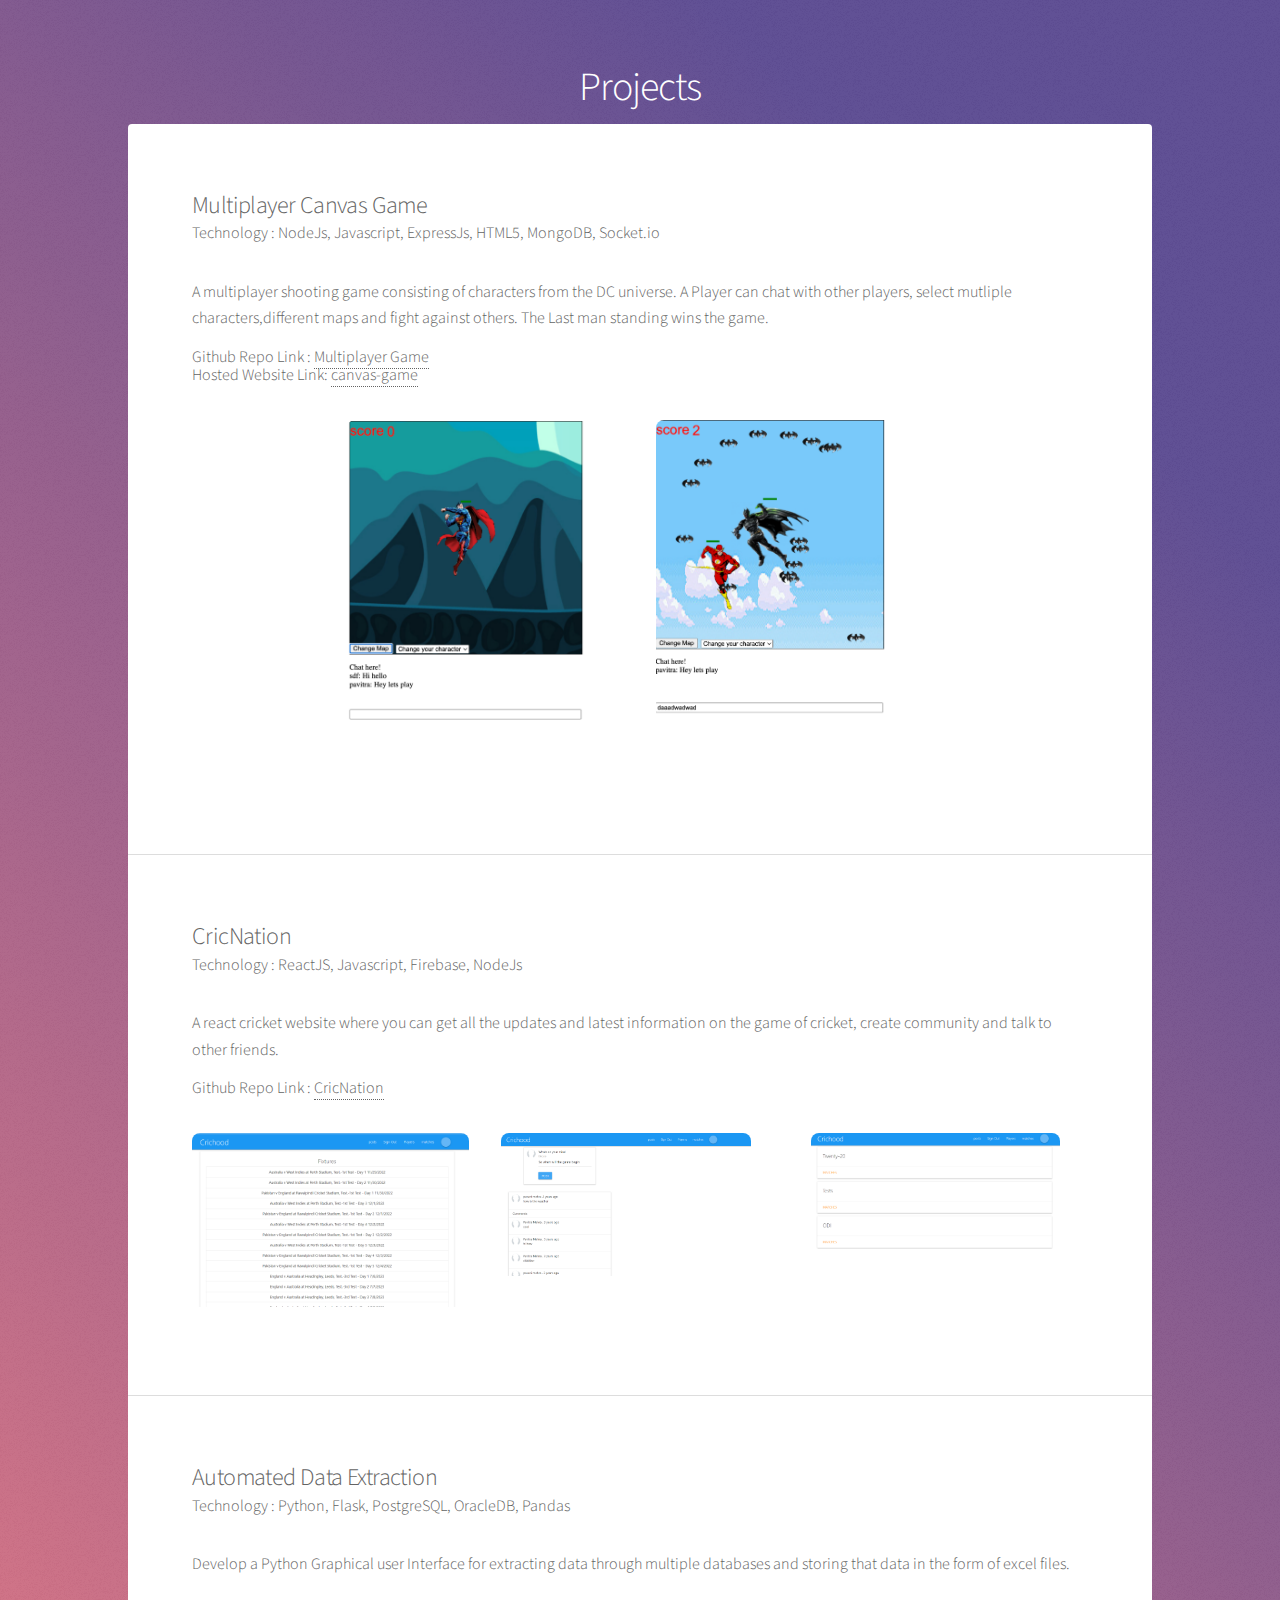
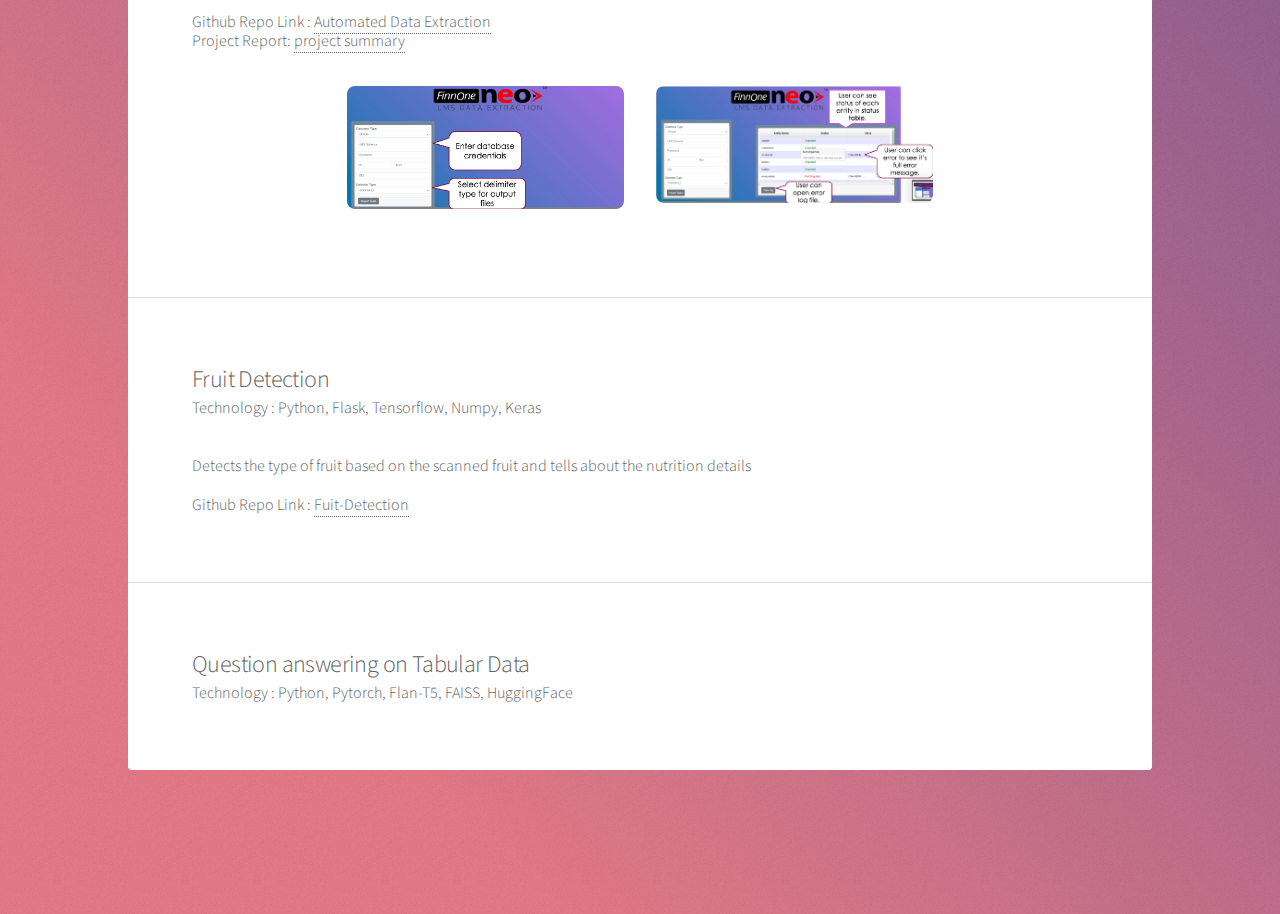
<file: projects.html>
<!DOCTYPE HTML>
<!--
	Stellar by HTML5 UP
	html5up.net | @ajlkn
	Free for personal and commercial use under the CCA 3.0 license (html5up.net/license)
-->
<html>
	<head>
		<title>Generic - Stellar by HTML5 UP</title>
		<meta charset="utf-8" />
		<meta name="viewport" content="width=device-width, initial-scale=1, user-scalable=no" />
		<link rel="stylesheet" href="assets/css/main.css" />
		<noscript><link rel="stylesheet" href="assets/css/noscript.css" /></noscript>
	</head>
	<body class="is-preload">

		<!-- Wrapper -->
			<div id="wrapper">

				<!-- Header -->
					<header id="header">
						<h1>Projects</h1>
					
					</header>

				<!-- Main -->
					<div id="main">

						<!-- Content -->
							<section id="content" class="main">
								
								<h2>Multiplayer Canvas Game</h2>
                                <p style="margin-top: -20px;">Technology : NodeJs, Javascript, ExpressJs, HTML5, MongoDB, Socket.io</p>
                                <p >A multiplayer shooting game consisting of characters from the DC universe. A Player can chat with other players, select mutliple characters,different maps and fight against others. The Last man standing wins the game. </p>
								<p style="margin-top: -20px;"> Github Repo Link : <a href="https://github.com/pavitramehra/multiplayer-canvas-game">Multiplayer Game</a></p>
								<p style="margin-top: -40px;">  Hosted Website Link: <a href="https://canvas-game.adaptable.app/">canvas-game</a></p>
								<ul class="features">
									<li>
										<span class="image" ><img src="dc1.png" style=" width: 100%;" alt="" /></span>
										
									</li> 
									<li>
										<span class="image"><img src="dc3.png" style="padding: left 2px;  width: 90%;" alt="" /></span>
						
									</li>
								</ul>
							</section>

							<section id="content" class="main">
								
								<h2>CricNation</h2>
                                <p style="margin-top: -20px;">Technology : ReactJS, Javascript, Firebase, NodeJs</p>
                                <p >A react cricket website where you can get all the updates and latest information on the game of cricket, create community and talk to other friends. </p>
								<p style="margin-top: -20px;"> Github Repo Link : <a href="https://github.com/pavitramehra/CricNation">CricNation</a></p>
								<ul class="features">
									<li>
										<span class="image" ><img src="cr1.png" style=" width: 100%;" alt="" /></span>
										
									</li> 
									<li>
										<span class="image"><img src="cr2.png" style="padding: left 2px;  width: 90%;" alt="" /></span>
						
									</li>
									<li>
										<span class="image"><img src="cr3.png" style="padding: left 2px;  width: 90%;" alt="" /></span>
						
									</li>
									
								</ul>
							</section>
							<section id="content" class="main">
								
								<h2>Automated Data Extraction</h2>
                                <p style="margin-top: -20px;">Technology : Python, Flask, PostgreSQL, OracleDB, Pandas</p>
								<p>Develop a Python
									Graphical user Interface for extracting data
									through multiple databases and storing that
									data in the form of excel files.</p>
								<p > Github Repo Link : <a href="https://github.com/pavitramehra/Data-Extraction">Automated Data Extraction</a></p>
                                <p style="margin-top: -40px;">Project Report: <a href="https://drive.google.com/file/d/1qRfBOffFWwQHUrb6fgDBvdHIEkYyeoBq/view?usp=sharing">project summary</a></p>
								<ul class="features">
									<li>
										<span class="image" ><img src="data1.png" style=" height: 50%; width: 100%;" alt="" /></span>
										
									</li> 
									<li>
										<span class="image"><img src="data2.png" style="padding: left 2px;  height: 50%; width: 100%;" alt="" /></span>
						
									</li>							
								</ul>
							</section>

                            <section id="content" class="main">
                                
								<h2>Fruit Detection</h2>
                                <p style="margin-top: -20px;">Technology : Python, Flask, Tensorflow, Numpy, Keras</p>
								<p>Detects the type of fruit based on the scanned fruit and tells about the nutrition details								</p>
								<p style="margin-top: -20px;"> Github Repo Link : <a href="https://github.com/pavitramehra/Fruit-Classifier-and-Nutrition-Retriver">Fuit-Detection</a></p>
							</section>

                            <section id="content" class="main">
								
								<h2>Question answering on Tabular Data</h2>
                                <p style="margin-top: -20px;">Technology : Python, Pytorch, Flan-T5, FAISS, HuggingFace</p>
                                <p></p>
							</section>

							

							
					</div>


                    

				<!-- Footer -->
					<footer id="footer">
						
					</footer>

			</div>

		<!-- Scripts -->
			<script src="assets/js/jquery.min.js"></script>
			<script src="assets/js/jquery.scrollex.min.js"></script>
			<script src="assets/js/jquery.scrolly.min.js"></script>
			<script src="assets/js/browser.min.js"></script>
			<script src="assets/js/breakpoints.min.js"></script>
			<script src="assets/js/util.js"></script>
			<script src="assets/js/main.js"></script>

	</body>
</html>
</file>
<file: assets/css/noscript.css>
/*
	Stellar by HTML5 UP
	html5up.net | @ajlkn
	Free for personal and commercial use under the CCA 3.0 license (html5up.net/license)
*/

/* Header */

	body.is-preload #header.alt > * {
		opacity: 1;
	}

	body.is-preload #header.alt .logo {
		-moz-transform: none;
		-webkit-transform: none;
		-ms-transform: none;
		transform: none;
	}
</file>
<file: assets/css/main.css>
@import url(fontawesome-all.min.css);
@import 'https://fonts.googleapis.com/css?family=Source+Sans+Pro:300,400';

/*
	Stellar by HTML5 UP
	html5up.net | @ajlkn
	Free for personal and commercial use under the CCA 3.0 license (html5up.net/license)
*/

html, body, div, span, applet, object,
iframe, h1, h2, h3, h4, h5, h6, p, blockquote,
pre, a, abbr, acronym, address, big, cite,
code, del, dfn, em, img, ins, kbd, q, s, samp,
small, strike, strong, sub, sup, tt, var, b,
u, i, center, dl, dt, dd, ol, ul, li, fieldset,
form, label, legend, table, caption, tbody,
tfoot, thead, tr, th, td, article, aside,
canvas, details, embed, figure, figcaption,
footer, header, hgroup, menu, nav, output, ruby,
section, summary, time, mark, audio, video {
	margin: 0;
	padding: 0;
	border: 0;
	font-size: 100%;
	font: inherit;
	vertical-align: baseline;}

article, aside, details, figcaption, figure,
footer, header, hgroup, menu, nav, section {
	display: block;}

body {
	line-height: 1;
}

ol, ul {
	list-style: none;
}

blockquote, q {
	quotes: none;
}

	blockquote:before, blockquote:after, q:before, q:after {
		content: '';
		content: none;
	}

table {
	border-collapse: collapse;
	border-spacing: 0;
}

body {
	-webkit-text-size-adjust: none;
}

mark {
	background-color: transparent;
	color: inherit;
}

input::-moz-focus-inner {
	border: 0;
	padding: 0;
}

input, select, textarea {
	-moz-appearance: none;
	-webkit-appearance: none;
	-ms-appearance: none;
	appearance: none;
}

/* Basic */

	@-ms-viewport {
		width: device-width;
	}

	body {
		-ms-overflow-style: scrollbar;
	}

	@media screen and (max-width: 480px) {

		html, body {
			min-width: 320px;
		}

	}

	html {
		box-sizing: border-box;
	}

	*, *:before, *:after {
		box-sizing: inherit;
	}

	body {
		background-color: #935d8c;
		background-image: url("images/overlay.png"), -moz-linear-gradient(45deg, #e37682 15%, #5f4d93 85%);
		background-image: url("images/overlay.png"), -webkit-linear-gradient(45deg, #e37682 15%, #5f4d93 85%);
		background-image: url("images/overlay.png"), -ms-linear-gradient(45deg, #e37682 15%, #5f4d93 85%);
		background-image: url("images/overlay.png"), linear-gradient(45deg, #e37682 15%, #5f4d93 85%);
	}

		body.is-preload *, body.is-preload *:before, body.is-preload *:after {
			-moz-animation: none !important;
			-webkit-animation: none !important;
			-ms-animation: none !important;
			animation: none !important;
			-moz-transition: none !important;
			-webkit-transition: none !important;
			-ms-transition: none !important;
			transition: none !important;
		}

/* Type */

	body {
		background-color: #935d8c;
		color: rgba(255, 255, 255, 0.65);
	}

	body, input, select, textarea {
		font-family: "Source Sans Pro", Helvetica, sans-serif;
		font-size: 17pt;
		font-weight: 300;
		line-height: 1.65;
	}

		@media screen and (max-width: 1680px) {

			body, input, select, textarea {
				font-size: 14pt;
			}

		}

		@media screen and (max-width: 1280px) {

			body, input, select, textarea {
				font-size: 12pt;
			}

		}

		@media screen and (max-width: 360px) {

			body, input, select, textarea {
				font-size: 11pt;
			}

		}

	a {
		-moz-transition: color 0.2s ease, border-bottom 0.2s ease;
		-webkit-transition: color 0.2s ease, border-bottom 0.2s ease;
		-ms-transition: color 0.2s ease, border-bottom 0.2s ease;
		transition: color 0.2s ease, border-bottom 0.2s ease;
		text-decoration: none;
		border-bottom: dotted 1px;
		color: inherit;
	}

		a:hover {
			border-bottom-color: transparent;
		}

	strong, b {
		font-weight: 400;
	}

	em, i {
		font-style: italic;
	}

	p {
		margin: 0 0 2em 0;
	}

		p.content {
			-moz-columns: 20em 2;
			-webkit-columns: 20em 2;
			-ms-columns: 20em 2;
			columns: 20em 2;
			-moz-column-gap: 2em;
			-webkit-column-gap: 2em;
			-ms-column-gap: 2em;
			column-gap: 2em;
			text-align: justify;
		}

	h1, h2, h3, h4, h5, h6 {
		font-weight: 300;
		line-height: 1.5;
		margin: 0 0 0.7em 0;
		letter-spacing: -0.025em;
	}

		h1 a, h2 a, h3 a, h4 a, h5 a, h6 a {
			color: inherit;
			text-decoration: none;
		}

	h1 {
		font-size: 2.5em;
		line-height: 1.2;
	}

	h2 {
		font-size: 1.5em;
	}

	h3 {
		font-size: 1.25em;
	}

	h4 {
		font-size: 1.1em;
	}

	h5 {
		font-size: 0.9em;
	}

	h6 {
		font-size: 0.7em;
	}

	@media screen and (max-width: 736px) {

		h1 {
			font-size: 2em;
		}

	}

	sub {
		font-size: 0.8em;
		position: relative;
		top: 0.5em;
	}

	sup {
		font-size: 0.8em;
		position: relative;
		top: -0.5em;
	}

	blockquote {
		border-left: solid 4px;
		font-style: italic;
		margin: 0 0 2em 0;
		padding: 0.5em 0 0.5em 2em;
	}

	code {
		border-radius: 8px;
		border: solid 1px;
		font-family: "Courier New", monospace;
		font-size: 0.9em;
		margin: 0 0.25em;
		padding: 0.25em 0.65em;
	}

	pre {
		-webkit-overflow-scrolling: touch;
		font-family: "Courier New", monospace;
		font-size: 0.9em;
		margin: 0 0 2em 0;
	}

		pre code {
			display: block;
			line-height: 1.75;
			padding: 1em 1.5em;
			overflow-x: auto;
		}

	hr {
		border: 0;
		border-bottom: solid 1px;
		margin: 2em 0;
	}

		hr.major {
			margin: 3em 0;
		}

	.align-left {
		text-align: left;
	}

	.align-center {
		text-align: center;
	}

	.align-right {
		text-align: right;
	}

	input, select, textarea {
		color: #ffffff;
	}

	a:hover {
		color: #ffffff;
	}

	strong, b {
		color: #ffffff;
	}

	h1, h2, h3, h4, h5, h6 {
		color: #ffffff;
	}

	blockquote {
		border-left-color: rgba(255, 255, 255, 0.35);
	}

	code {
		background: rgba(255, 255, 255, 0.075);
		border-color: rgba(255, 255, 255, 0.35);
	}

	hr {
		border-bottom-color: rgba(255, 255, 255, 0.35);
	}

/* Row */

	.row {
		display: flex;
		flex-wrap: wrap;
		box-sizing: border-box;
		align-items: stretch;
	}

		.row > * {
			box-sizing: border-box;
		}

		.row.gtr-uniform > * > :last-child {
			margin-bottom: 0;
		}

		.row.aln-left {
			justify-content: flex-start;
		}

		.row.aln-center {
			justify-content: center;
		}

		.row.aln-right {
			justify-content: flex-end;
		}

		.row.aln-top {
			align-items: flex-start;
		}

		.row.aln-middle {
			align-items: center;
		}

		.row.aln-bottom {
			align-items: flex-end;
		}

		.row > .imp {
			order: -1;
		}

		.row > .col-1 {
			width: 8.33333%;
		}

		.row > .off-1 {
			margin-left: 8.33333%;
		}

		.row > .col-2 {
			width: 16.66667%;
		}

		.row > .off-2 {
			margin-left: 16.66667%;
		}

		.row > .col-3 {
			width: 25%;
		}

		.row > .off-3 {
			margin-left: 25%;
		}

		.row > .col-4 {
			width: 33.33333%;
		}

		.row > .off-4 {
			margin-left: 33.33333%;
		}

		.row > .col-5 {
			width: 41.66667%;
		}

		.row > .off-5 {
			margin-left: 41.66667%;
		}

		.row > .col-6 {
			width: 50%;
		}

		.row > .off-6 {
			margin-left: 50%;
		}

		.row > .col-7 {
			width: 58.33333%;
		}

		.row > .off-7 {
			margin-left: 58.33333%;
		}

		.row > .col-8 {
			width: 66.66667%;
		}

		.row > .off-8 {
			margin-left: 66.66667%;
		}

		.row > .col-9 {
			width: 75%;
		}

		.row > .off-9 {
			margin-left: 75%;
		}

		.row > .col-10 {
			width: 83.33333%;
		}

		.row > .off-10 {
			margin-left: 83.33333%;
		}

		.row > .col-11 {
			width: 91.66667%;
		}

		.row > .off-11 {
			margin-left: 91.66667%;
		}

		.row > .col-12 {
			width: 100%;
		}

		.row > .off-12 {
			margin-left: 100%;
		}

		.row.gtr-0 {
			margin-top: 0;
			margin-left: 0em;
		}

			.row.gtr-0 > * {
				padding: 0 0 0 0em;
			}

			.row.gtr-0.gtr-uniform {
				margin-top: 0em;
			}

				.row.gtr-0.gtr-uniform > * {
					padding-top: 0em;
				}

		.row.gtr-25 {
			margin-top: 0;
			margin-left: -0.375em;
		}

			.row.gtr-25 > * {
				padding: 0 0 0 0.375em;
			}

			.row.gtr-25.gtr-uniform {
				margin-top: -0.375em;
			}

				.row.gtr-25.gtr-uniform > * {
					padding-top: 0.375em;
				}

		.row.gtr-50 {
			margin-top: 0;
			margin-left: -0.75em;
		}

			.row.gtr-50 > * {
				padding: 0 0 0 0.75em;
			}

			.row.gtr-50.gtr-uniform {
				margin-top: -0.75em;
			}

				.row.gtr-50.gtr-uniform > * {
					padding-top: 0.75em;
				}

		.row {
			margin-top: 0;
			margin-left: -1.5em;
		}

			.row > * {
				padding: 0 0 0 1.5em;
			}

			.row.gtr-uniform {
				margin-top: -1.5em;
			}

				.row.gtr-uniform > * {
					padding-top: 1.5em;
				}

		.row.gtr-150 {
			margin-top: 0;
			margin-left: -2.25em;
		}

			.row.gtr-150 > * {
				padding: 0 0 0 2.25em;
			}

			.row.gtr-150.gtr-uniform {
				margin-top: -2.25em;
			}

				.row.gtr-150.gtr-uniform > * {
					padding-top: 2.25em;
				}

		.row.gtr-200 {
			margin-top: 0;
			margin-left: -3em;
		}

			.row.gtr-200 > * {
				padding: 0 0 0 3em;
			}

			.row.gtr-200.gtr-uniform {
				margin-top: -3em;
			}

				.row.gtr-200.gtr-uniform > * {
					padding-top: 3em;
				}

		@media screen and (max-width: 1680px) {

			.row {
				display: flex;
				flex-wrap: wrap;
				box-sizing: border-box;
				align-items: stretch;
			}

				.row > * {
					box-sizing: border-box;
				}

				.row.gtr-uniform > * > :last-child {
					margin-bottom: 0;
				}

				.row.aln-left {
					justify-content: flex-start;
				}

				.row.aln-center {
					justify-content: center;
				}

				.row.aln-right {
					justify-content: flex-end;
				}

				.row.aln-top {
					align-items: flex-start;
				}

				.row.aln-middle {
					align-items: center;
				}

				.row.aln-bottom {
					align-items: flex-end;
				}

				.row > .imp-xlarge {
					order: -1;
				}

				.row > .col-1-xlarge {
					width: 8.33333%;
				}

				.row > .off-1-xlarge {
					margin-left: 8.33333%;
				}

				.row > .col-2-xlarge {
					width: 16.66667%;
				}

				.row > .off-2-xlarge {
					margin-left: 16.66667%;
				}

				.row > .col-3-xlarge {
					width: 25%;
				}

				.row > .off-3-xlarge {
					margin-left: 25%;
				}

				.row > .col-4-xlarge {
					width: 33.33333%;
				}

				.row > .off-4-xlarge {
					margin-left: 33.33333%;
				}

				.row > .col-5-xlarge {
					width: 41.66667%;
				}

				.row > .off-5-xlarge {
					margin-left: 41.66667%;
				}

				.row > .col-6-xlarge {
					width: 50%;
				}

				.row > .off-6-xlarge {
					margin-left: 50%;
				}

				.row > .col-7-xlarge {
					width: 58.33333%;
				}

				.row > .off-7-xlarge {
					margin-left: 58.33333%;
				}

				.row > .col-8-xlarge {
					width: 66.66667%;
				}

				.row > .off-8-xlarge {
					margin-left: 66.66667%;
				}

				.row > .col-9-xlarge {
					width: 75%;
				}

				.row > .off-9-xlarge {
					margin-left: 75%;
				}

				.row > .col-10-xlarge {
					width: 83.33333%;
				}

				.row > .off-10-xlarge {
					margin-left: 83.33333%;
				}

				.row > .col-11-xlarge {
					width: 91.66667%;
				}

				.row > .off-11-xlarge {
					margin-left: 91.66667%;
				}

				.row > .col-12-xlarge {
					width: 100%;
				}

				.row > .off-12-xlarge {
					margin-left: 100%;
				}

				.row.gtr-0 {
					margin-top: 0;
					margin-left: 0em;
				}

					.row.gtr-0 > * {
						padding: 0 0 0 0em;
					}

					.row.gtr-0.gtr-uniform {
						margin-top: 0em;
					}

						.row.gtr-0.gtr-uniform > * {
							padding-top: 0em;
						}

				.row.gtr-25 {
					margin-top: 0;
					margin-left: -0.375em;
				}

					.row.gtr-25 > * {
						padding: 0 0 0 0.375em;
					}

					.row.gtr-25.gtr-uniform {
						margin-top: -0.375em;
					}

						.row.gtr-25.gtr-uniform > * {
							padding-top: 0.375em;
						}

				.row.gtr-50 {
					margin-top: 0;
					margin-left: -0.75em;
				}

					.row.gtr-50 > * {
						padding: 0 0 0 0.75em;
					}

					.row.gtr-50.gtr-uniform {
						margin-top: -0.75em;
					}

						.row.gtr-50.gtr-uniform > * {
							padding-top: 0.75em;
						}

				.row {
					margin-top: 0;
					margin-left: -1.5em;
				}

					.row > * {
						padding: 0 0 0 1.5em;
					}

					.row.gtr-uniform {
						margin-top: -1.5em;
					}

						.row.gtr-uniform > * {
							padding-top: 1.5em;
						}

				.row.gtr-150 {
					margin-top: 0;
					margin-left: -2.25em;
				}

					.row.gtr-150 > * {
						padding: 0 0 0 2.25em;
					}

					.row.gtr-150.gtr-uniform {
						margin-top: -2.25em;
					}

						.row.gtr-150.gtr-uniform > * {
							padding-top: 2.25em;
						}

				.row.gtr-200 {
					margin-top: 0;
					margin-left: -3em;
				}

					.row.gtr-200 > * {
						padding: 0 0 0 3em;
					}

					.row.gtr-200.gtr-uniform {
						margin-top: -3em;
					}

						.row.gtr-200.gtr-uniform > * {
							padding-top: 3em;
						}

		}

		@media screen and (max-width: 1280px) {

			.row {
				display: flex;
				flex-wrap: wrap;
				box-sizing: border-box;
				align-items: stretch;
			}

				.row > * {
					box-sizing: border-box;
				}

				.row.gtr-uniform > * > :last-child {
					margin-bottom: 0;
				}

				.row.aln-left {
					justify-content: flex-start;
				}

				.row.aln-center {
					justify-content: center;
				}

				.row.aln-right {
					justify-content: flex-end;
				}

				.row.aln-top {
					align-items: flex-start;
				}

				.row.aln-middle {
					align-items: center;
				}

				.row.aln-bottom {
					align-items: flex-end;
				}

				.row > .imp-large {
					order: -1;
				}

				.row > .col-1-large {
					width: 8.33333%;
				}

				.row > .off-1-large {
					margin-left: 8.33333%;
				}

				.row > .col-2-large {
					width: 16.66667%;
				}

				.row > .off-2-large {
					margin-left: 16.66667%;
				}

				.row > .col-3-large {
					width: 25%;
				}

				.row > .off-3-large {
					margin-left: 25%;
				}

				.row > .col-4-large {
					width: 33.33333%;
				}

				.row > .off-4-large {
					margin-left: 33.33333%;
				}

				.row > .col-5-large {
					width: 41.66667%;
				}

				.row > .off-5-large {
					margin-left: 41.66667%;
				}

				.row > .col-6-large {
					width: 50%;
				}

				.row > .off-6-large {
					margin-left: 50%;
				}

				.row > .col-7-large {
					width: 58.33333%;
				}

				.row > .off-7-large {
					margin-left: 58.33333%;
				}

				.row > .col-8-large {
					width: 66.66667%;
				}

				.row > .off-8-large {
					margin-left: 66.66667%;
				}

				.row > .col-9-large {
					width: 75%;
				}

				.row > .off-9-large {
					margin-left: 75%;
				}

				.row > .col-10-large {
					width: 83.33333%;
				}

				.row > .off-10-large {
					margin-left: 83.33333%;
				}

				.row > .col-11-large {
					width: 91.66667%;
				}

				.row > .off-11-large {
					margin-left: 91.66667%;
				}

				.row > .col-12-large {
					width: 100%;
				}

				.row > .off-12-large {
					margin-left: 100%;
				}

				.row.gtr-0 {
					margin-top: 0;
					margin-left: 0em;
				}

					.row.gtr-0 > * {
						padding: 0 0 0 0em;
					}

					.row.gtr-0.gtr-uniform {
						margin-top: 0em;
					}

						.row.gtr-0.gtr-uniform > * {
							padding-top: 0em;
						}

				.row.gtr-25 {
					margin-top: 0;
					margin-left: -0.375em;
				}

					.row.gtr-25 > * {
						padding: 0 0 0 0.375em;
					}

					.row.gtr-25.gtr-uniform {
						margin-top: -0.375em;
					}

						.row.gtr-25.gtr-uniform > * {
							padding-top: 0.375em;
						}

				.row.gtr-50 {
					margin-top: 0;
					margin-left: -0.75em;
				}

					.row.gtr-50 > * {
						padding: 0 0 0 0.75em;
					}

					.row.gtr-50.gtr-uniform {
						margin-top: -0.75em;
					}

						.row.gtr-50.gtr-uniform > * {
							padding-top: 0.75em;
						}

				.row {
					margin-top: 0;
					margin-left: -1.5em;
				}

					.row > * {
						padding: 0 0 0 1.5em;
					}

					.row.gtr-uniform {
						margin-top: -1.5em;
					}

						.row.gtr-uniform > * {
							padding-top: 1.5em;
						}

				.row.gtr-150 {
					margin-top: 0;
					margin-left: -2.25em;
				}

					.row.gtr-150 > * {
						padding: 0 0 0 2.25em;
					}

					.row.gtr-150.gtr-uniform {
						margin-top: -2.25em;
					}

						.row.gtr-150.gtr-uniform > * {
							padding-top: 2.25em;
						}

				.row.gtr-200 {
					margin-top: 0;
					margin-left: -3em;
				}

					.row.gtr-200 > * {
						padding: 0 0 0 3em;
					}

					.row.gtr-200.gtr-uniform {
						margin-top: -3em;
					}

						.row.gtr-200.gtr-uniform > * {
							padding-top: 3em;
						}

		}

		@media screen and (max-width: 980px) {

			.row {
				display: flex;
				flex-wrap: wrap;
				box-sizing: border-box;
				align-items: stretch;
			}

				.row > * {
					box-sizing: border-box;
				}

				.row.gtr-uniform > * > :last-child {
					margin-bottom: 0;
				}

				.row.aln-left {
					justify-content: flex-start;
				}

				.row.aln-center {
					justify-content: center;
				}

				.row.aln-right {
					justify-content: flex-end;
				}

				.row.aln-top {
					align-items: flex-start;
				}

				.row.aln-middle {
					align-items: center;
				}

				.row.aln-bottom {
					align-items: flex-end;
				}

				.row > .imp-medium {
					order: -1;
				}

				.row > .col-1-medium {
					width: 8.33333%;
				}

				.row > .off-1-medium {
					margin-left: 8.33333%;
				}

				.row > .col-2-medium {
					width: 16.66667%;
				}

				.row > .off-2-medium {
					margin-left: 16.66667%;
				}

				.row > .col-3-medium {
					width: 25%;
				}

				.row > .off-3-medium {
					margin-left: 25%;
				}

				.row > .col-4-medium {
					width: 33.33333%;
				}

				.row > .off-4-medium {
					margin-left: 33.33333%;
				}

				.row > .col-5-medium {
					width: 41.66667%;
				}

				.row > .off-5-medium {
					margin-left: 41.66667%;
				}

				.row > .col-6-medium {
					width: 50%;
				}

				.row > .off-6-medium {
					margin-left: 50%;
				}

				.row > .col-7-medium {
					width: 58.33333%;
				}

				.row > .off-7-medium {
					margin-left: 58.33333%;
				}

				.row > .col-8-medium {
					width: 66.66667%;
				}

				.row > .off-8-medium {
					margin-left: 66.66667%;
				}

				.row > .col-9-medium {
					width: 75%;
				}

				.row > .off-9-medium {
					margin-left: 75%;
				}

				.row > .col-10-medium {
					width: 83.33333%;
				}

				.row > .off-10-medium {
					margin-left: 83.33333%;
				}

				.row > .col-11-medium {
					width: 91.66667%;
				}

				.row > .off-11-medium {
					margin-left: 91.66667%;
				}

				.row > .col-12-medium {
					width: 100%;
				}

				.row > .off-12-medium {
					margin-left: 100%;
				}

				.row.gtr-0 {
					margin-top: 0;
					margin-left: 0em;
				}

					.row.gtr-0 > * {
						padding: 0 0 0 0em;
					}

					.row.gtr-0.gtr-uniform {
						margin-top: 0em;
					}

						.row.gtr-0.gtr-uniform > * {
							padding-top: 0em;
						}

				.row.gtr-25 {
					margin-top: 0;
					margin-left: -0.375em;
				}

					.row.gtr-25 > * {
						padding: 0 0 0 0.375em;
					}

					.row.gtr-25.gtr-uniform {
						margin-top: -0.375em;
					}

						.row.gtr-25.gtr-uniform > * {
							padding-top: 0.375em;
						}

				.row.gtr-50 {
					margin-top: 0;
					margin-left: -0.75em;
				}

					.row.gtr-50 > * {
						padding: 0 0 0 0.75em;
					}

					.row.gtr-50.gtr-uniform {
						margin-top: -0.75em;
					}

						.row.gtr-50.gtr-uniform > * {
							padding-top: 0.75em;
						}

				.row {
					margin-top: 0;
					margin-left: -1.5em;
				}

					.row > * {
						padding: 0 0 0 1.5em;
					}

					.row.gtr-uniform {
						margin-top: -1.5em;
					}

						.row.gtr-uniform > * {
							padding-top: 1.5em;
						}

				.row.gtr-150 {
					margin-top: 0;
					margin-left: -2.25em;
				}

					.row.gtr-150 > * {
						padding: 0 0 0 2.25em;
					}

					.row.gtr-150.gtr-uniform {
						margin-top: -2.25em;
					}

						.row.gtr-150.gtr-uniform > * {
							padding-top: 2.25em;
						}

				.row.gtr-200 {
					margin-top: 0;
					margin-left: -3em;
				}

					.row.gtr-200 > * {
						padding: 0 0 0 3em;
					}

					.row.gtr-200.gtr-uniform {
						margin-top: -3em;
					}

						.row.gtr-200.gtr-uniform > * {
							padding-top: 3em;
						}

		}

		@media screen and (max-width: 736px) {

			.row {
				display: flex;
				flex-wrap: wrap;
				box-sizing: border-box;
				align-items: stretch;
			}

				.row > * {
					box-sizing: border-box;
				}

				.row.gtr-uniform > * > :last-child {
					margin-bottom: 0;
				}

				.row.aln-left {
					justify-content: flex-start;
				}

				.row.aln-center {
					justify-content: center;
				}

				.row.aln-right {
					justify-content: flex-end;
				}

				.row.aln-top {
					align-items: flex-start;
				}

				.row.aln-middle {
					align-items: center;
				}

				.row.aln-bottom {
					align-items: flex-end;
				}

				.row > .imp-small {
					order: -1;
				}

				.row > .col-1-small {
					width: 8.33333%;
				}

				.row > .off-1-small {
					margin-left: 8.33333%;
				}

				.row > .col-2-small {
					width: 16.66667%;
				}

				.row > .off-2-small {
					margin-left: 16.66667%;
				}

				.row > .col-3-small {
					width: 25%;
				}

				.row > .off-3-small {
					margin-left: 25%;
				}

				.row > .col-4-small {
					width: 33.33333%;
				}

				.row > .off-4-small {
					margin-left: 33.33333%;
				}

				.row > .col-5-small {
					width: 41.66667%;
				}

				.row > .off-5-small {
					margin-left: 41.66667%;
				}

				.row > .col-6-small {
					width: 50%;
				}

				.row > .off-6-small {
					margin-left: 50%;
				}

				.row > .col-7-small {
					width: 58.33333%;
				}

				.row > .off-7-small {
					margin-left: 58.33333%;
				}

				.row > .col-8-small {
					width: 66.66667%;
				}

				.row > .off-8-small {
					margin-left: 66.66667%;
				}

				.row > .col-9-small {
					width: 75%;
				}

				.row > .off-9-small {
					margin-left: 75%;
				}

				.row > .col-10-small {
					width: 83.33333%;
				}

				.row > .off-10-small {
					margin-left: 83.33333%;
				}

				.row > .col-11-small {
					width: 91.66667%;
				}

				.row > .off-11-small {
					margin-left: 91.66667%;
				}

				.row > .col-12-small {
					width: 100%;
				}

				.row > .off-12-small {
					margin-left: 100%;
				}

				.row.gtr-0 {
					margin-top: 0;
					margin-left: 0em;
				}

					.row.gtr-0 > * {
						padding: 0 0 0 0em;
					}

					.row.gtr-0.gtr-uniform {
						margin-top: 0em;
					}

						.row.gtr-0.gtr-uniform > * {
							padding-top: 0em;
						}

				.row.gtr-25 {
					margin-top: 0;
					margin-left: -0.25em;
				}

					.row.gtr-25 > * {
						padding: 0 0 0 0.25em;
					}

					.row.gtr-25.gtr-uniform {
						margin-top: -0.25em;
					}

						.row.gtr-25.gtr-uniform > * {
							padding-top: 0.25em;
						}

				.row.gtr-50 {
					margin-top: 0;
					margin-left: -0.5em;
				}

					.row.gtr-50 > * {
						padding: 0 0 0 0.5em;
					}

					.row.gtr-50.gtr-uniform {
						margin-top: -0.5em;
					}

						.row.gtr-50.gtr-uniform > * {
							padding-top: 0.5em;
						}

				.row {
					margin-top: 0;
					margin-left: -1em;
				}

					.row > * {
						padding: 0 0 0 1em;
					}

					.row.gtr-uniform {
						margin-top: -1em;
					}

						.row.gtr-uniform > * {
							padding-top: 1em;
						}

				.row.gtr-150 {
					margin-top: 0;
					margin-left: -1.5em;
				}

					.row.gtr-150 > * {
						padding: 0 0 0 1.5em;
					}

					.row.gtr-150.gtr-uniform {
						margin-top: -1.5em;
					}

						.row.gtr-150.gtr-uniform > * {
							padding-top: 1.5em;
						}

				.row.gtr-200 {
					margin-top: 0;
					margin-left: -2em;
				}

					.row.gtr-200 > * {
						padding: 0 0 0 2em;
					}

					.row.gtr-200.gtr-uniform {
						margin-top: -2em;
					}

						.row.gtr-200.gtr-uniform > * {
							padding-top: 2em;
						}

		}

		@media screen and (max-width: 480px) {

			.row {
				display: flex;
				flex-wrap: wrap;
				box-sizing: border-box;
				align-items: stretch;
			}

				.row > * {
					box-sizing: border-box;
				}

				.row.gtr-uniform > * > :last-child {
					margin-bottom: 0;
				}

				.row.aln-left {
					justify-content: flex-start;
				}

				.row.aln-center {
					justify-content: center;
				}

				.row.aln-right {
					justify-content: flex-end;
				}

				.row.aln-top {
					align-items: flex-start;
				}

				.row.aln-middle {
					align-items: center;
				}

				.row.aln-bottom {
					align-items: flex-end;
				}

				.row > .imp-xsmall {
					order: -1;
				}

				.row > .col-1-xsmall {
					width: 8.33333%;
				}

				.row > .off-1-xsmall {
					margin-left: 8.33333%;
				}

				.row > .col-2-xsmall {
					width: 16.66667%;
				}

				.row > .off-2-xsmall {
					margin-left: 16.66667%;
				}

				.row > .col-3-xsmall {
					width: 25%;
				}

				.row > .off-3-xsmall {
					margin-left: 25%;
				}

				.row > .col-4-xsmall {
					width: 33.33333%;
				}

				.row > .off-4-xsmall {
					margin-left: 33.33333%;
				}

				.row > .col-5-xsmall {
					width: 41.66667%;
				}

				.row > .off-5-xsmall {
					margin-left: 41.66667%;
				}

				.row > .col-6-xsmall {
					width: 50%;
				}

				.row > .off-6-xsmall {
					margin-left: 50%;
				}

				.row > .col-7-xsmall {
					width: 58.33333%;
				}

				.row > .off-7-xsmall {
					margin-left: 58.33333%;
				}

				.row > .col-8-xsmall {
					width: 66.66667%;
				}

				.row > .off-8-xsmall {
					margin-left: 66.66667%;
				}

				.row > .col-9-xsmall {
					width: 75%;
				}

				.row > .off-9-xsmall {
					margin-left: 75%;
				}

				.row > .col-10-xsmall {
					width: 83.33333%;
				}

				.row > .off-10-xsmall {
					margin-left: 83.33333%;
				}

				.row > .col-11-xsmall {
					width: 91.66667%;
				}

				.row > .off-11-xsmall {
					margin-left: 91.66667%;
				}

				.row > .col-12-xsmall {
					width: 100%;
				}

				.row > .off-12-xsmall {
					margin-left: 100%;
				}

				.row.gtr-0 {
					margin-top: 0;
					margin-left: 0em;
				}

					.row.gtr-0 > * {
						padding: 0 0 0 0em;
					}

					.row.gtr-0.gtr-uniform {
						margin-top: 0em;
					}

						.row.gtr-0.gtr-uniform > * {
							padding-top: 0em;
						}

				.row.gtr-25 {
					margin-top: 0;
					margin-left: -0.3125em;
				}

					.row.gtr-25 > * {
						padding: 0 0 0 0.3125em;
					}

					.row.gtr-25.gtr-uniform {
						margin-top: -0.3125em;
					}

						.row.gtr-25.gtr-uniform > * {
							padding-top: 0.3125em;
						}

				.row.gtr-50 {
					margin-top: 0;
					margin-left: -0.625em;
				}

					.row.gtr-50 > * {
						padding: 0 0 0 0.625em;
					}

					.row.gtr-50.gtr-uniform {
						margin-top: -0.625em;
					}

						.row.gtr-50.gtr-uniform > * {
							padding-top: 0.625em;
						}

				.row {
					margin-top: 0;
					margin-left: -1.25em;
				}

					.row > * {
						padding: 0 0 0 1.25em;
					}

					.row.gtr-uniform {
						margin-top: -1.25em;
					}

						.row.gtr-uniform > * {
							padding-top: 1.25em;
						}

				.row.gtr-150 {
					margin-top: 0;
					margin-left: -1.875em;
				}

					.row.gtr-150 > * {
						padding: 0 0 0 1.875em;
					}

					.row.gtr-150.gtr-uniform {
						margin-top: -1.875em;
					}

						.row.gtr-150.gtr-uniform > * {
							padding-top: 1.875em;
						}

				.row.gtr-200 {
					margin-top: 0;
					margin-left: -2.5em;
				}

					.row.gtr-200 > * {
						padding: 0 0 0 2.5em;
					}

					.row.gtr-200.gtr-uniform {
						margin-top: -2.5em;
					}

						.row.gtr-200.gtr-uniform > * {
							padding-top: 2.5em;
						}

		}

/* Box */

	.box {
		border-radius: 8px;
		border: solid;
		margin-bottom: 2em;
		padding: 1.5em;
	}

		.box > :last-child,
		.box > :last-child > :last-child,
		.box > :last-child > :last-child > :last-child {
			margin-bottom: 0;
		}

		.box.alt {
			border: 0;
			border-radius: 0;
			padding: 0;
		}

	.box {
		border-color: rgba(255, 255, 255, 0.35);
	}

/* Button */

	input[type="submit"],
	input[type="reset"],
	input[type="button"],
	button,
	.button {
		-moz-appearance: none;
		-webkit-appearance: none;
		-ms-appearance: none;
		appearance: none;
		-moz-transition: background-color 0.2s ease-in-out, color 0.2s ease-in-out;
		-webkit-transition: background-color 0.2s ease-in-out, color 0.2s ease-in-out;
		-ms-transition: background-color 0.2s ease-in-out, color 0.2s ease-in-out;
		transition: background-color 0.2s ease-in-out, color 0.2s ease-in-out;
		border-radius: 8px;
		border: 0;
		cursor: pointer;
		display: inline-block;
		font-weight: 300;
		height: 2.75em;
		line-height: 2.75em;
		min-width: 9.25em;
		padding: 0 1.5em;
		text-align: center;
		text-decoration: none;
		white-space: nowrap;
	}

		input[type="submit"].icon,
		input[type="reset"].icon,
		input[type="button"].icon,
		button.icon,
		.button.icon {
			padding-left: 1.35em;
		}

			input[type="submit"].icon:before,
			input[type="reset"].icon:before,
			input[type="button"].icon:before,
			button.icon:before,
			.button.icon:before {
				margin-right: 0.5em;
			}

		input[type="submit"].fit,
		input[type="reset"].fit,
		input[type="button"].fit,
		button.fit,
		.button.fit {
			width: 100%;
		}

		input[type="submit"].small,
		input[type="reset"].small,
		input[type="button"].small,
		button.small,
		.button.small {
			font-size: 0.8em;
		}

		input[type="submit"].large,
		input[type="reset"].large,
		input[type="button"].large,
		button.large,
		.button.large {
			font-size: 1.35em;
		}

		input[type="submit"].disabled, input[type="submit"]:disabled,
		input[type="reset"].disabled,
		input[type="reset"]:disabled,
		input[type="button"].disabled,
		input[type="button"]:disabled,
		button.disabled,
		button:disabled,
		.button.disabled,
		.button:disabled {
			pointer-events: none;
			opacity: 0.25;
		}

		@media screen and (max-width: 736px) {

			input[type="submit"],
			input[type="reset"],
			input[type="button"],
			button,
			.button {
				min-width: 0;
			}

		}

	input[type="submit"],
	input[type="reset"],
	input[type="button"],
	button,
	.button {
		background-color: transparent;
		box-shadow: inset 0 0 0 1px rgba(255, 255, 255, 0.35);
		color: #ffffff !important;
	}

		input[type="submit"]:hover,
		input[type="reset"]:hover,
		input[type="button"]:hover,
		button:hover,
		.button:hover {
			background-color: rgba(255, 255, 255, 0.075);
		}

		input[type="submit"]:active,
		input[type="reset"]:active,
		input[type="button"]:active,
		button:active,
		.button:active {
			background-color: rgba(255, 255, 255, 0.2);
		}

		input[type="submit"].icon:before,
		input[type="reset"].icon:before,
		input[type="button"].icon:before,
		button.icon:before,
		.button.icon:before {
			color: rgba(255, 255, 255, 0.5);
		}

		input[type="submit"].primary,
		input[type="reset"].primary,
		input[type="button"].primary,
		button.primary,
		.button.primary {
			background-color: #8cc9f0;
			color: #ffffff !important;
			box-shadow: none;
		}

			input[type="submit"].primary:hover,
			input[type="reset"].primary:hover,
			input[type="button"].primary:hover,
			button.primary:hover,
			.button.primary:hover {
				background-color: #9acff2;
			}

			input[type="submit"].primary:active,
			input[type="reset"].primary:active,
			input[type="button"].primary:active,
			button.primary:active,
			.button.primary:active {
				background-color: #7ec3ee;
			}

			input[type="submit"].primary.icon:before,
			input[type="reset"].primary.icon:before,
			input[type="button"].primary.icon:before,
			button.primary.icon:before,
			.button.primary.icon:before {
				color: #ffffff !important;
			}

/* Form */

	form {
		margin: 0 0 2em 0;
	}

	label {
		display: block;
		font-size: 0.9em;
		font-weight: 400;
		margin: 0 0 1em 0;
	}

	input[type="text"],
	input[type="password"],
	input[type="email"],
	select,
	textarea {
		-moz-appearance: none;
		-webkit-appearance: none;
		-ms-appearance: none;
		appearance: none;
		border-radius: 8px;
		border: solid 1px;
		color: inherit;
		display: block;
		outline: 0;
		padding: 0 1em;
		text-decoration: none;
		width: 100%;
	}

		input[type="text"]:invalid,
		input[type="password"]:invalid,
		input[type="email"]:invalid,
		select:invalid,
		textarea:invalid {
			box-shadow: none;
		}

	select {
		background-size: 1.25rem;
		background-repeat: no-repeat;
		background-position: calc(100% - 1rem) center;
		height: 2.75em;
		padding-right: 2.75em;
		text-overflow: ellipsis;
	}

		select:focus::-ms-value {
			background-color: transparent;
		}

		select::-ms-expand {
			display: none;
		}

	input[type="text"],
	input[type="password"],
	input[type="email"],
	select {
		height: 2.75em;
	}

	textarea {
		padding: 0.75em 1em;
	}

	input[type="checkbox"],
	input[type="radio"] {
		-moz-appearance: none;
		-webkit-appearance: none;
		-ms-appearance: none;
		appearance: none;
		display: block;
		float: left;
		margin-right: -2em;
		opacity: 0;
		width: 1em;
		z-index: -1;
	}

		input[type="checkbox"] + label,
		input[type="radio"] + label {
			text-decoration: none;
			cursor: pointer;
			display: inline-block;
			font-size: 1em;
			font-weight: 300;
			padding-left: 2.4em;
			padding-right: 0.75em;
			position: relative;
		}

			input[type="checkbox"] + label:before,
			input[type="radio"] + label:before {
				-moz-osx-font-smoothing: grayscale;
				-webkit-font-smoothing: antialiased;
				display: inline-block;
				font-style: normal;
				font-variant: normal;
				text-rendering: auto;
				line-height: 1;
				text-transform: none !important;
				font-family: 'Font Awesome 5 Free';
				font-weight: 900;
			}

			input[type="checkbox"] + label:before,
			input[type="radio"] + label:before {
				border-radius: 8px;
				border: solid 1px;
				content: '';
				display: inline-block;
				font-size: 0.8em;
				height: 2.0625em;
				left: 0;
				line-height: 2.0625em;
				position: absolute;
				text-align: center;
				top: 0;
				width: 2.0625em;
			}

		input[type="checkbox"]:checked + label:before,
		input[type="radio"]:checked + label:before {
			content: '\f00c';
		}

	input[type="checkbox"] + label:before {
		border-radius: 8px;
	}

	input[type="radio"] + label:before {
		border-radius: 100%;
	}

	::-webkit-input-placeholder {
		opacity: 1.0;
	}

	:-moz-placeholder {
		opacity: 1.0;
	}

	::-moz-placeholder {
		opacity: 1.0;
	}

	:-ms-input-placeholder {
		opacity: 1.0;
	}

	label {
		color: #ffffff;
	}

	input[type="text"],
	input[type="password"],
	input[type="email"],
	select,
	textarea {
		background-color: rgba(255, 255, 255, 0.075);
		border-color: rgba(255, 255, 255, 0.35);
	}

		input[type="text"]:focus,
		input[type="password"]:focus,
		input[type="email"]:focus,
		select:focus,
		textarea:focus {
			border-color: #8cc9f0;
			box-shadow: 0 0 0 1px #8cc9f0;
		}

	select {
		background-image: url("data:image/svg+xml;charset=utf8,%3Csvg xmlns='http://www.w3.org/2000/svg' width='40' height='40' preserveAspectRatio='none' viewBox='0 0 40 40'%3E%3Cpath d='M9.4,12.3l10.4,10.4l10.4-10.4c0.2-0.2,0.5-0.4,0.9-0.4c0.3,0,0.6,0.1,0.9,0.4l3.3,3.3c0.2,0.2,0.4,0.5,0.4,0.9 c0,0.4-0.1,0.6-0.4,0.9L20.7,31.9c-0.2,0.2-0.5,0.4-0.9,0.4c-0.3,0-0.6-0.1-0.9-0.4L4.3,17.3c-0.2-0.2-0.4-0.5-0.4-0.9 c0-0.4,0.1-0.6,0.4-0.9l3.3-3.3c0.2-0.2,0.5-0.4,0.9-0.4S9.1,12.1,9.4,12.3z' fill='rgba(255, 255, 255, 0.35)' /%3E%3C/svg%3E");
	}

		select option {
			color: #ffffff;
			background: #935d8c;
		}

	input[type="checkbox"] + label,
	input[type="radio"] + label {
		color: rgba(255, 255, 255, 0.65);
	}

		input[type="checkbox"] + label:before,
		input[type="radio"] + label:before {
			background: rgba(255, 255, 255, 0.075);
			border-color: rgba(255, 255, 255, 0.35);
		}

	input[type="checkbox"]:checked + label:before,
	input[type="radio"]:checked + label:before {
		background-color: #ffffff;
		border-color: #ffffff;
		color: #935d8c;
	}

	input[type="checkbox"]:focus + label:before,
	input[type="radio"]:focus + label:before {
		border-color: #8cc9f0;
		box-shadow: 0 0 0 1px #8cc9f0;
	}

	::-webkit-input-placeholder {
		color: rgba(255, 255, 255, 0.5) !important;
	}

	:-moz-placeholder {
		color: rgba(255, 255, 255, 0.5) !important;
	}

	::-moz-placeholder {
		color: rgba(255, 255, 255, 0.5) !important;
	}

	:-ms-input-placeholder {
		color: rgba(255, 255, 255, 0.5) !important;
	}

	.formerize-placeholder {
		color: rgba(255, 255, 255, 0.5) !important;
	}

/* Icon */

	.icon {
		text-decoration: none;
		-moz-transition: background-color 0.2s ease-in-out, color 0.2s ease-in-out;
		-webkit-transition: background-color 0.2s ease-in-out, color 0.2s ease-in-out;
		-ms-transition: background-color 0.2s ease-in-out, color 0.2s ease-in-out;
		transition: background-color 0.2s ease-in-out, color 0.2s ease-in-out;
		border-bottom: none;
		position: relative;
	}

		.icon:before {
			-moz-osx-font-smoothing: grayscale;
			-webkit-font-smoothing: antialiased;
			display: inline-block;
			font-style: normal;
			font-variant: normal;
			text-rendering: auto;
			line-height: 1;
			text-transform: none !important;
			font-family: 'Font Awesome 5 Free';
			font-weight: 400;
		}

		.icon > .label {
			display: none;
		}

		.icon:before {
			line-height: solid;
		}

		.icon.solid:before {
			font-weight: 900;
		}

		.icon.brands:before {
			font-family: 'Font Awesome 5 Brands';
		}

		.icon.major {
			border: solid 1px;
			display: inline-block;
			border-radius: 100%;
			padding: 0.65em;
			margin: 0 0 2em 0;
			cursor: default;
		}

			.icon.major:before {
				display: inline-block;
				font-size: 6.25rem;
				width: 2.25em;
				height: 2.25em;
				line-height: 2.2em;
				border-radius: 100%;
				border: solid 1px;
				text-align: center;
			}

		.icon.alt {
			display: inline-block;
			border: solid 1px;
			border-radius: 100%;
		}

			.icon.alt:before {
				display: block;
				font-size: 1.25em;
				width: 2em;
				height: 2em;
				text-align: center;
				line-height: 2em;
			}

		.icon.style1 {
			color: #efa8b0;
		}

		.icon.style2 {
			color: #c79cc8;
		}

		.icon.style3 {
			color: #a89cc8;
		}

		.icon.style4 {
			color: #9bb2e1;
		}

		.icon.style5 {
			color: #8cc9f0;
		}

		@media screen and (max-width: 1680px) {

			.icon.major:before {
				font-size: 5.5rem;
			}

		}

		@media screen and (max-width: 1280px) {

			.icon.major:before {
				font-size: 4.75rem;
			}

		}

		@media screen and (max-width: 736px) {

			.icon.major {
				margin: 0 0 1.5em 0;
				padding: 0.35em;
			}

				.icon.major:before {
					font-size: 3.5rem;
				}

		}

	.icon.major {
		border-color: rgba(255, 255, 255, 0.35);
	}

		.icon.major:before {
			border-color: rgba(255, 255, 255, 0.35);
		}

	.icon.alt {
		border-color: rgba(255, 255, 255, 0.35);
		color: #ffffff;
	}

		.icon.alt:hover {
			background-color: rgba(255, 255, 255, 0.075);
		}

		.icon.alt:active {
			background-color: rgba(255, 255, 255, 0.2);
		}

/* Image */

	.image {
		border-radius: 8px;
		border: 0;
		display: inline-block;
		position: relative;
	}

		.image img {
			border-radius: 8px;
			display: block;
		}

		.image.left, .image.right {
			max-width: 40%;
		}

			.image.left img, .image.right img {
				width: 100%;
			}

		.image.left {
			float: left;
			margin: 0 1.5em 1em 0;
			top: 0.25em;
		}

		.image.right {
			float: right;
			margin: 0 0 1em 1.5em;
			top: 0.25em;
		}

		.image.fit {
			display: block;
			margin: 0 0 2em 0;
			width: 100%;
		}

			.image.fit img {
				width: 100%;
			}

		.image.main {
			display: block;
			margin: 0 0 3em 0;
			width: 100%;
		}

			.image.main img {
				width: 100%;
			}

/* List */

	ol {
		list-style: decimal;
		margin: 0 0 2em 0;
		padding-left: 1.25em;
	}

		ol li {
			padding-left: 0.25em;
		}

	ul {
		list-style: disc;
		margin: 0 0 2em 0;
		padding-left: 1em;
	}

		ul li {
			padding-left: 0.5em;
		}

		ul.alt {
			list-style: none;
			padding-left: 0;
		}

			ul.alt li {
				border-top: solid 1px;
				padding: 0.5em 0;
			}

				ul.alt li:first-child {
					border-top: 0;
					padding-top: 0;
				}

	dl {
		margin: 0 0 2em 0;
	}

		dl dt {
			display: block;
			font-weight: 400;
			margin: 0 0 1em 0;
		}

		dl dd {
			margin-left: 2em;
		}

		dl.alt dt {
			display: block;
			width: 3em;
			margin: 0;
			clear: left;
			float: left;
		}

		dl.alt dd {
			margin: 0 0 0.85em 5.5em;
		}

		dl.alt:after {
			content: '';
			display: block;
			clear: both;
		}

	ul.alt li {
		border-top-color: rgba(255, 255, 255, 0.35);
	}

	dl dt {
		color: #ffffff;
	}

/* Actions */

	ul.actions {
		display: -moz-flex;
		display: -webkit-flex;
		display: -ms-flex;
		display: flex;
		cursor: default;
		list-style: none;
		margin-left: -1em;
		padding-left: 0;
	}

		ul.actions li {
			padding: 0 0 0 1em;
			vertical-align: middle;
		}

		ul.actions.special {
			-moz-justify-content: center;
			-webkit-justify-content: center;
			-ms-justify-content: center;
			justify-content: center;
			width: 100%;
			margin-left: 0;
		}

			ul.actions.special li:first-child {
				padding-left: 0;
			}

		ul.actions.stacked {
			-moz-flex-direction: column;
			-webkit-flex-direction: column;
			-ms-flex-direction: column;
			flex-direction: column;
			margin-left: 0;
		}

			ul.actions.stacked li {
				padding: 1.3em 0 0 0;
			}

				ul.actions.stacked li:first-child {
					padding-top: 0;
				}

		ul.actions.fit {
			width: calc(100% + 1em);
		}

			ul.actions.fit li {
				-moz-flex-grow: 1;
				-webkit-flex-grow: 1;
				-ms-flex-grow: 1;
				flex-grow: 1;
				-moz-flex-shrink: 1;
				-webkit-flex-shrink: 1;
				-ms-flex-shrink: 1;
				flex-shrink: 1;
				width: 100%;
			}

				ul.actions.fit li > * {
					width: 100%;
				}

			ul.actions.fit.stacked {
				width: 100%;
			}

		@media screen and (max-width: 480px) {

			ul.actions:not(.fixed) {
				-moz-flex-direction: column;
				-webkit-flex-direction: column;
				-ms-flex-direction: column;
				flex-direction: column;
				margin-left: 0;
				width: 100% !important;
			}

				ul.actions:not(.fixed) li {
					-moz-flex-grow: 1;
					-webkit-flex-grow: 1;
					-ms-flex-grow: 1;
					flex-grow: 1;
					-moz-flex-shrink: 1;
					-webkit-flex-shrink: 1;
					-ms-flex-shrink: 1;
					flex-shrink: 1;
					padding: 1em 0 0 0;
					text-align: center;
					width: 100%;
				}

					ul.actions:not(.fixed) li > * {
						width: 100%;
					}

					ul.actions:not(.fixed) li:first-child {
						padding-top: 0;
					}

					ul.actions:not(.fixed) li input[type="submit"],
					ul.actions:not(.fixed) li input[type="reset"],
					ul.actions:not(.fixed) li input[type="button"],
					ul.actions:not(.fixed) li button,
					ul.actions:not(.fixed) li .button {
						width: 100%;
					}

						ul.actions:not(.fixed) li input[type="submit"].icon:before,
						ul.actions:not(.fixed) li input[type="reset"].icon:before,
						ul.actions:not(.fixed) li input[type="button"].icon:before,
						ul.actions:not(.fixed) li button.icon:before,
						ul.actions:not(.fixed) li .button.icon:before {
							margin-left: -0.5rem;
						}

		}

/* Icons */

	ul.icons {
		cursor: default;
		list-style: none;
		padding-left: 0;
	}

		ul.icons li {
			display: inline-block;
			padding: 0 0.65em 0 0;
		}

			ul.icons li:last-child {
				padding-right: 0 !important;
			}

/* Section/Article */

	section.special, article.special {
		text-align: center;
	}

	header.major {
		margin-bottom: 3em;
	}

		header.major h2 {
			font-size: 2em;
		}

			header.major h2:after {
				display: block;
				content: '';
				width: 3.25em;
				height: 2px;
				margin: 0.7em 0 1em 0;
				border-radius: 2px;
			}

				section.special header.major h2:after, article.special header.major h2:after {
					margin-left: auto;
					margin-right: auto;
				}

		header.major p {
			font-size: 1.25em;
			letter-spacing: -0.025em;
		}

		header.major.special {
			text-align: center;
		}

			header.major.special h2:after {
				margin-left: auto;
				margin-right: auto;
			}

	footer.major {
		margin-top: 3em;
	}

	@media screen and (max-width: 736px) {

		header.major {
			margin-bottom: 0;
		}

			header.major h2 {
				font-size: 1.5em;
			}

			header.major p {
				font-size: 1em;
				letter-spacing: 0;
			}

				header.major p br {
					display: none;
				}

		footer.major {
			margin-top: 0;
		}

	}

	header.major h2:after {
		background-color: rgba(255, 255, 255, 0.35);
	}

/* Table */

	.table-wrapper {
		-webkit-overflow-scrolling: touch;
		overflow-x: auto;
	}

	table {
		margin: 0 0 2em 0;
		width: 100%;
	}

		table tbody tr {
			border: solid 1px;
			border-left: 0;
			border-right: 0;
		}

		table td {
			padding: 0.75em 0.75em;
		}

		table th {
			font-size: 0.9em;
			font-weight: 400;
			padding: 0 0.75em 0.75em 0.75em;
			text-align: left;
		}

		table thead {
			border-bottom: solid 2px;
		}

		table tfoot {
			border-top: solid 2px;
		}

		table.alt {
			border-collapse: separate;
		}

			table.alt tbody tr td {
				border: solid 1px;
				border-left-width: 0;
				border-top-width: 0;
			}

				table.alt tbody tr td:first-child {
					border-left-width: 1px;
				}

			table.alt tbody tr:first-child td {
				border-top-width: 1px;
			}

			table.alt thead {
				border-bottom: 0;
			}

			table.alt tfoot {
				border-top: 0;
			}

	table tbody tr {
		border-color: rgba(255, 255, 255, 0.35);
	}

		table tbody tr:nth-child(2n + 1) {
			background-color: rgba(255, 255, 255, 0.075);
		}

	table th {
		color: #ffffff;
	}

	table thead {
		border-bottom-color: rgba(255, 255, 255, 0.35);
	}

	table tfoot {
		border-top-color: rgba(255, 255, 255, 0.35);
	}

	table.alt tbody tr td {
		border-color: rgba(255, 255, 255, 0.35);
	}

/* Features */

	.features {
		display: -moz-flex;
		display: -webkit-flex;
		display: -ms-flex;
		display: flex;
		-moz-flex-wrap: wrap;
		-webkit-flex-wrap: wrap;
		-ms-flex-wrap: wrap;
		flex-wrap: wrap;
		-moz-justify-content: center;
		-webkit-justify-content: center;
		-ms-justify-content: center;
		justify-content: center;
		width: calc(100% + 2em);
		margin: 0 0 3em -2em;
		padding: 0;
		list-style: none;
	} 

		.features li {
			width: calc(33.33333% - 2em);
			margin-left: 2em;
			margin-top: 3em;
			padding: 0;

			
		}



			.features li:nth-child(1), .features li:nth-child(2), .features li:nth-child(3) {
				margin-top: 0;
			}

			.features li > :last-child {
				margin-bottom: 0;
			}

		@media screen and (max-width: 980px) {

			.features li {
				width: calc(50% - 2em);
			}

				.features li:nth-child(3) {
					margin-top: 3em;
				}

		}

		@media screen and (max-width: 736px) {

			.features {
				width: 100%;
				margin: 0 0 2em 0;
			}

				.features li {
					width: 100%;
					margin-left: 0;
					margin-top: 2em;
				}

					.features li:nth-child(2), .features li:nth-child(3) {
						margin-top: 2em;
					}

		}

/* Statistics */

	.statistics {
		display: -moz-flex;
		display: -webkit-flex;
		display: -ms-flex;
		display: flex;
		width: 100%;
		margin: 0 0 3em 0;
		padding: 0;
		list-style: none;
		cursor: default;
	}

		.statistics li {
			-moz-flex: 1;
			-webkit-flex: 1;
			-ms-flex: 1;
			flex: 1;
			padding: 1.5em;
			color: #ffffff;
			text-align: center;
		}

			.statistics li.style1 {
				background-color: #efa8b0;
			}

			.statistics li.style2 {
				background-color: #c79cc8;
			}

			.statistics li.style3 {
				background-color: #a89cc8;
			}

			.statistics li.style4 {
				background-color: #9bb2e1;
			}

			.statistics li.style5 {
				background-color: #8cc9f0;
			}

			.statistics li strong, .statistics li b {
				display: block;
				font-size: 2em;
				line-height: 1.1;
				color: inherit !important;
				font-weight: 300;
				letter-spacing: -0.025em;
			}

			.statistics li:first-child {
				border-top-left-radius: 8px;
				border-bottom-left-radius: 8px;
			}

			.statistics li:last-child {
				border-top-right-radius: 8px;
				border-bottom-right-radius: 8px;
			}

			.statistics li .icon {
				display: inline-block;
			}

				.statistics li .icon:before {
					font-size: 2.75rem;
					line-height: 1.3;
				}

		@media screen and (max-width: 980px) {

			.statistics li strong, .statistics li b {
				font-size: 1.5em;
			}

		}

		@media screen and (max-width: 736px) {

			.statistics {
				display: block;
				width: 20em;
				max-width: 100%;
				margin: 0 auto 2em auto;
			}

				.statistics li:first-child {
					border-bottom-left-radius: 0;
					border-top-right-radius: 8px;
				}

				.statistics li:last-child {
					border-top-right-radius: 0;
					border-bottom-left-radius: 8px;
				}

				.statistics li .icon:before {
					font-size: 3.75rem;
				}

				.statistics li strong, .statistics li b {
					font-size: 2.5em;
				}

		}

/* Spotlight */

	.spotlight {
		display: -moz-flex;
		display: -webkit-flex;
		display: -ms-flex;
		display: flex;
		-moz-align-items: center;
		-webkit-align-items: center;
		-ms-align-items: center;
		align-items: center;
		margin: 0 0 2em 0;
	}

		.spotlight .content {
			-moz-flex: 1;
			-webkit-flex: 1;
			-ms-flex: 1;
			flex: 1;
		}

			.spotlight .content > :last-child {
				margin-bottom: 0;
			}

			.spotlight .content header.major {
				margin: 0 0 2em 0;
			}

		.spotlight .image {
			display: inline-block;
			margin-left: 4em;
			padding: 0.65em;
			border-radius: 100%;
			border: solid 1px;
		}

			.spotlight .image img {
				display: block;
				border-radius: 100%;
				width: 16em;
			}

		@media screen and (max-width: 980px) {

			.spotlight {
				-moz-flex-direction: column-reverse;
				-webkit-flex-direction: column-reverse;
				-ms-flex-direction: column-reverse;
				flex-direction: column-reverse;
				text-align: center;
			}

				.spotlight .content {
					-moz-flex: 0 1 auto;
					-webkit-flex: 0 1 auto;
					-ms-flex: 0 1 auto;
					flex: 0 1 auto;
					width: 100%;
				}

					.spotlight .content header.major h2:after {
						margin-left: auto;
						margin-right: auto;
					}

					.spotlight .content .actions {
						-moz-justify-content: center;
						-webkit-justify-content: center;
						-ms-justify-content: center;
						justify-content: center;
						width: calc(100% + 1em);
					}

				.spotlight .image {
					-moz-flex: 0 1 auto;
					-webkit-flex: 0 1 auto;
					-ms-flex: 0 1 auto;
					flex: 0 1 auto;
					margin-left: 0;
					margin-bottom: 2em;
				}

		}

		@media screen and (max-width: 736px) {

			.spotlight .image {
				padding: 0.35em;
			}

				.spotlight .image img {
					width: 12em;
				}

		}

	.spotlight .image {
		border-color: rgba(255, 255, 255, 0.35);
	}

/* Header */

	#header {
		padding: 5em 5em 1em 5em ;
		text-align: center;
	}

		#header h1 {
			margin: 0 0 0.25em 0;
		}

		#header p {
			font-size: 1.25em;
			letter-spacing: -0.025em;
		}

		#header.alt {
			padding: 7em 5em 4em 5em ;
		}

			#header.alt h1 {
				font-size: 3.25em;
			}

			#header.alt > * {
				-moz-transition: opacity 3s ease;
				-webkit-transition: opacity 3s ease;
				-ms-transition: opacity 3s ease;
				transition: opacity 3s ease;
				-moz-transition-delay: 0.5s;
				-webkit-transition-delay: 0.5s;
				-ms-transition-delay: 0.5s;
				transition-delay: 0.5s;
				opacity: 1;
			}

			#header.alt .logo {
				-moz-transition: opacity 1.25s ease, -moz-transform 0.5s ease;
				-webkit-transition: opacity 1.25s ease, -webkit-transform 0.5s ease;
				-ms-transition: opacity 1.25s ease, -ms-transform 0.5s ease;
				transition: opacity 1.25s ease, transform 0.5s ease;
				-moz-transition-delay: 0s;
				-webkit-transition-delay: 0s;
				-ms-transition-delay: 0s;
				transition-delay: 0s;
				display: block;
				margin: 0 0 1.5em 0;
			}

				#header.alt .logo img {
					display: block;
					margin: 0 auto;
					max-width: 75%;
				}

		@media screen and (max-width: 1280px) {

			#header {
				padding: 4em 4em 0.1em 4em ;
			}

				#header.alt {
					padding: 6em 4em 3em 4em ;
				}

		}

		@media screen and (max-width: 980px) {

			#header {
				padding: 4em 3em 0.1em 3em ;
			}

				#header.alt {
					padding: 5em 3em 2em 3em ;
				}

		}

		@media screen and (max-width: 736px) {

			#header {
				padding: 3em 2em 0.1em 2em ;
			}

				#header p {
					font-size: 1em;
					letter-spacing: 0;
				}

					#header p br {
						display: none;
					}

				#header.alt {
					padding: 4em 2em 1em 2em ;
				}

					#header.alt h1 {
						font-size: 2.5em;
					}

		}

		@media screen and (max-width: 480px) {

			#header {
				padding: 3em 1.5em 0.1em 1.5em ;
			}

				#header.alt {
					padding: 4em 1.5em 1em 1.5em ;
				}

		}

		@media screen and (max-width: 360px) {

			#header {
				padding: 2.5em 1em 0.1em 1em ;
			}

				#header.alt {
					padding: 3.5em 1em 0.5em 1em ;
				}

		}

		body.is-preload #header.alt > * {
			opacity: 0;
		}

		body.is-preload #header.alt .logo {
			-moz-transform: scale(0.8) rotate(-30deg);
			-webkit-transform: scale(0.8) rotate(-30deg);
			-ms-transform: scale(0.8) rotate(-30deg);
			transform: scale(0.8) rotate(-30deg);
		}

/* Nav */

	#nav {
		-moz-transition: background-color 0.2s ease, border-top-left-radius 0.2s ease, border-top-right-radius 0.2s ease, padding 0.2s ease;
		-webkit-transition: background-color 0.2s ease, border-top-left-radius 0.2s ease, border-top-right-radius 0.2s ease, padding 0.2s ease;
		-ms-transition: background-color 0.2s ease, border-top-left-radius 0.2s ease, border-top-right-radius 0.2s ease, padding 0.2s ease;
		transition: background-color 0.2s ease, border-top-left-radius 0.2s ease, border-top-right-radius 0.2s ease, padding 0.2s ease;
		background-color: #ffffff;
		color: #636363;
		position: absolute;
		width: 64em;
		max-width: calc(100% - 4em);
		padding: 1em;
		background-color: #f7f7f7;
		border-top-left-radius: 0.25em;
		border-top-right-radius: 0.25em;
		cursor: default;
		text-align: center;
	}

		#nav input, #nav select, #nav textarea {
			color: #636363;
		}

		#nav a:hover {
			color: #636363;
		}

		#nav strong, #nav b {
			color: #636363;
		}

		#nav h1, #nav h2, #nav h3, #nav h4, #nav h5, #nav h6 {
			color: #636363;
		}

		#nav blockquote {
			border-left-color: #dddddd;
		}

		#nav code {
			background: rgba(222, 222, 222, 0.25);
			border-color: #dddddd;
		}

		#nav hr {
			border-bottom-color: #dddddd;
		}

		#nav + #main {
			padding-top: 4.25em;
		}

		#nav ul {
			margin: 0;
			padding: 0;
			list-style: none;
		}

			#nav ul li {
				-moz-transition: margin 0.2s ease;
				-webkit-transition: margin 0.2s ease;
				-ms-transition: margin 0.2s ease;
				transition: margin 0.2s ease;
				display: inline-block;
				margin: 0 0.35em;
				padding: 0;
				vertical-align: middle;
			}

				#nav ul li a {
					-moz-transition: font-size 0.2s ease;
					-webkit-transition: font-size 0.2s ease;
					-ms-transition: font-size 0.2s ease;
					transition: font-size 0.2s ease;
					display: inline-block;
					height: 2.25em;
					line-height: 2.25em;
					padding: 0 1.25em;
					border: 0;
					border-radius: 8px;
					box-shadow: inset 0 0 0 1px transparent;
				}

					#nav ul li a:hover {
						background-color: rgba(222, 222, 222, 0.25);
					}

					#nav ul li a.active {
						background-color: #ffffff;
						box-shadow: none;
					}

		#nav.alt {
			position: fixed;
			top: 0;
			padding: 0.5em 1em;
			background-color: rgba(247, 247, 247, 0.95);
			border-top-left-radius: 0;
			border-top-right-radius: 0;
			z-index: 10000;
		}

			#nav.alt ul li {
				margin: 0 0.175em;
			}

				#nav.alt ul li a {
					font-size: 0.9em;
				}

		@media screen and (max-width: 736px) {

			#nav {
				display: none;
			}

				#nav + #main {
					padding-top: 0;
				}

		}

/* Main */

	#main {
		background-color: #ffffff;
		color: #636363;
		border-radius: 0.25em;
	}

		#main input, #main select, #main textarea {
			color: #636363;
		}

		#main a:hover {
			color: #636363;
		}

		#main strong, #main b {
			color: #636363;
		}

		#main h1, #main h2, #main h3, #main h4, #main h5, #main h6 {
			color: #636363;
		}

		#main blockquote {
			border-left-color: #dddddd;
		}

		#main code {
			background: rgba(222, 222, 222, 0.25);
			border-color: #dddddd;
		}

		#main hr {
			border-bottom-color: #dddddd;
		}

		#main .box {
			border-color: #dddddd;
		}

		#main input[type="submit"],
		#main input[type="reset"],
		#main input[type="button"],
		#main button,
		#main .button {
			background-color: transparent;
			box-shadow: inset 0 0 0 1px #dddddd;
			color: #636363 !important;
		}

			#main input[type="submit"]:hover,
			#main input[type="reset"]:hover,
			#main input[type="button"]:hover,
			#main button:hover,
			#main .button:hover {
				background-color: rgba(222, 222, 222, 0.25);
			}

			#main input[type="submit"]:active,
			#main input[type="reset"]:active,
			#main input[type="button"]:active,
			#main button:active,
			#main .button:active {
				background-color: rgba(222, 222, 222, 0.5);
			}

			#main input[type="submit"].icon:before,
			#main input[type="reset"].icon:before,
			#main input[type="button"].icon:before,
			#main button.icon:before,
			#main .button.icon:before {
				color: rgba(99, 99, 99, 0.25);
			}

			#main input[type="submit"].primary,
			#main input[type="reset"].primary,
			#main input[type="button"].primary,
			#main button.primary,
			#main .button.primary {
				background-color: #8cc9f0;
				color: #ffffff !important;
				box-shadow: none;
			}

				#main input[type="submit"].primary:hover,
				#main input[type="reset"].primary:hover,
				#main input[type="button"].primary:hover,
				#main button.primary:hover,
				#main .button.primary:hover {
					background-color: #9acff2;
				}

				#main input[type="submit"].primary:active,
				#main input[type="reset"].primary:active,
				#main input[type="button"].primary:active,
				#main button.primary:active,
				#main .button.primary:active {
					background-color: #7ec3ee;
				}

				#main input[type="submit"].primary.icon:before,
				#main input[type="reset"].primary.icon:before,
				#main input[type="button"].primary.icon:before,
				#main button.primary.icon:before,
				#main .button.primary.icon:before {
					color: #ffffff !important;
				}

		#main label {
			color: #636363;
		}

		#main input[type="text"],
		#main input[type="password"],
		#main input[type="email"],
		#main select,
		#main textarea {
			background-color: rgba(222, 222, 222, 0.25);
			border-color: #dddddd;
		}

			#main input[type="text"]:focus,
			#main input[type="password"]:focus,
			#main input[type="email"]:focus,
			#main select:focus,
			#main textarea:focus {
				border-color: #8cc9f0;
				box-shadow: 0 0 0 1px #8cc9f0;
			}

		#main select {
			background-image: url("data:image/svg+xml;charset=utf8,%3Csvg xmlns='http://www.w3.org/2000/svg' width='40' height='40' preserveAspectRatio='none' viewBox='0 0 40 40'%3E%3Cpath d='M9.4,12.3l10.4,10.4l10.4-10.4c0.2-0.2,0.5-0.4,0.9-0.4c0.3,0,0.6,0.1,0.9,0.4l3.3,3.3c0.2,0.2,0.4,0.5,0.4,0.9 c0,0.4-0.1,0.6-0.4,0.9L20.7,31.9c-0.2,0.2-0.5,0.4-0.9,0.4c-0.3,0-0.6-0.1-0.9-0.4L4.3,17.3c-0.2-0.2-0.4-0.5-0.4-0.9 c0-0.4,0.1-0.6,0.4-0.9l3.3-3.3c0.2-0.2,0.5-0.4,0.9-0.4S9.1,12.1,9.4,12.3z' fill='%23dddddd' /%3E%3C/svg%3E");
		}

			#main select option {
				color: #636363;
				background: #ffffff;
			}

		#main input[type="checkbox"] + label,
		#main input[type="radio"] + label {
			color: #636363;
		}

			#main input[type="checkbox"] + label:before,
			#main input[type="radio"] + label:before {
				background: rgba(222, 222, 222, 0.25);
				border-color: #dddddd;
			}

		#main input[type="checkbox"]:checked + label:before,
		#main input[type="radio"]:checked + label:before {
			background-color: #636363;
			border-color: #636363;
			color: #ffffff;
		}

		#main input[type="checkbox"]:focus + label:before,
		#main input[type="radio"]:focus + label:before {
			border-color: #8cc9f0;
			box-shadow: 0 0 0 1px #8cc9f0;
		}

		#main ::-webkit-input-placeholder {
			color: rgba(99, 99, 99, 0.25) !important;
		}

		#main :-moz-placeholder {
			color: rgba(99, 99, 99, 0.25) !important;
		}

		#main ::-moz-placeholder {
			color: rgba(99, 99, 99, 0.25) !important;
		}

		#main :-ms-input-placeholder {
			color: rgba(99, 99, 99, 0.25) !important;
		}

		#main .formerize-placeholder {
			color: rgba(99, 99, 99, 0.25) !important;
		}

		#main .icon.major {
			border-color: #dddddd;
		}

			#main .icon.major:before {
				border-color: #dddddd;
			}

		#main .icon.alt {
			border-color: #dddddd;
			color: #636363;
		}

			#main .icon.alt:hover {
				background-color: rgba(222, 222, 222, 0.25);
			}

			#main .icon.alt:active {
				background-color: rgba(222, 222, 222, 0.5);
			}

		#main ul.alt li {
			border-top-color: #dddddd;
		}

		#main dl dt {
			color: #636363;
		}

		#main header.major h2:after {
			background-color: #dddddd;
			background-image: -moz-linear-gradient(90deg, #efa8b0, #a89cc8, #8cc9f0);
			background-image: -webkit-linear-gradient(90deg, #efa8b0, #a89cc8, #8cc9f0);
			background-image: -ms-linear-gradient(90deg, #efa8b0, #a89cc8, #8cc9f0);
			background-image: linear-gradient(90deg, #efa8b0, #a89cc8, #8cc9f0);
		}

		#main table tbody tr {
			border-color: #dddddd;
		}

			#main table tbody tr:nth-child(2n + 1) {
				background-color: rgba(222, 222, 222, 0.25);
			}

		#main table th {
			color: #636363;
		}

		#main table thead {
			border-bottom-color: #dddddd;
		}

		#main table tfoot {
			border-top-color: #dddddd;
		}

		#main table.alt tbody tr td {
			border-color: #dddddd;
		}

		#main .spotlight .image {
			border-color: #dddddd;
		}

		#main > .main {
			padding: 5em 5em 3em 5em ;
			border-top: solid 1px #dddddd;
		}

			#main > .main:first-child {
				border-top: 0;
			}

			#main > .main > .image.main:first-child {
				margin: -5em 0 5em -5em;
				width: calc(100% + 10em);
				border-top-right-radius: 0.25em;
				border-top-left-radius: 0.25em;
				border-bottom-right-radius: 0;
				border-bottom-left-radius: 0;
			}

				#main > .main > .image.main:first-child img {
					border-top-right-radius: 0.25em;
					border-top-left-radius: 0.25em;
					border-bottom-right-radius: 0;
					border-bottom-left-radius: 0;
				}

		@media screen and (max-width: 1280px) {

			#main > .main {
				padding: 4em 4em 2em 4em ;
			}

				#main > .main > .image.main:first-child {
					margin: -4em 0 4em -4em;
					width: calc(100% + 8em);
				}

		}

		@media screen and (max-width: 980px) {

			#main > .main {
				padding: 4em 3em 2em 3em ;
			}

				#main > .main > .image.main:first-child {
					margin: -4em 0 4em -3em;
					width: calc(100% + 6em);
				}

		}

		@media screen and (max-width: 736px) {

			#main > .main {
				padding: 3em 2em 1em 2em ;
			}

				#main > .main > .image.main:first-child {
					margin: -3em 0 2em -2em;
					width: calc(100% + 4em);
				}

		}

		@media screen and (max-width: 480px) {

			#main > .main {
				padding: 3em 1.5em 1em 1.5em ;
			}

				#main > .main > .image.main:first-child {
					margin: -3em 0 1.5em -1.5em;
					width: calc(100% + 3em);
				}

		}

		@media screen and (max-width: 360px) {

			#main {
				border-radius: 0;
			}

				#main > .main {
					padding: 2.5em 1em 0.5em 1em ;
				}

					#main > .main > .image.main:first-child {
						margin: -2.5em 0 1.5em -1em;
						width: calc(100% + 2em);
						border-radius: 0;
					}

						#main > .main > .image.main:first-child img {
							border-radius: 0;
						}

		}

/* Footer */

	#footer {
		display: -moz-flex;
		display: -webkit-flex;
		display: -ms-flex;
		display: flex;
		-moz-flex-wrap: wrap;
		-webkit-flex-wrap: wrap;
		-ms-flex-wrap: wrap;
		flex-wrap: wrap;
		padding: 5em 5em 3em 5em ;
		width: calc(100% + 2em);
		margin: 0 0 3em -2em;
	}

		#footer > * {
			width: calc(50% - 2em);
			margin-left: 2em;
		}

		#footer .copyright {
			width: 100%;
			margin: 2.5em 0 2em 0;
			font-size: 0.8em;
			text-align: center;
		}

		@media screen and (max-width: 1280px) {

			#footer {
				padding: 4em 4em 2em 4em ;
			}

		}

		@media screen and (max-width: 980px) {

			#footer {
				padding: 4em 3em 2em 3em ;
				display: block;
				margin: 0 0 3em 0;
				width: 100%;
			}

				#footer > * {
					width: 100%;
					margin-left: 0;
					margin-bottom: 3em;
				}

				#footer .copyright {
					text-align: left;
				}

		}

		@media screen and (max-width: 736px) {

			#footer {
				padding: 3em 2em 1em 2em ;
			}

		}

		@media screen and (max-width: 480px) {

			#footer {
				padding: 3em 1.5em 1em 1.5em ;
			}

		}

		@media screen and (max-width: 480px) {

			#footer {
				padding: 2.5em 1em 0.5em 1em ;
			}

		}

/* Wrapper */

	#wrapper {
		width: 64em;
		max-width: calc(100% - 4em);
		margin: 0 auto;
	}

		@media screen and (max-width: 480px) {

			#wrapper {
				max-width: calc(100% - 2em);
			}

		}

		@media screen and (max-width: 360px) {

			#wrapper {
				max-width: 100%;
			}

		}
</file>
